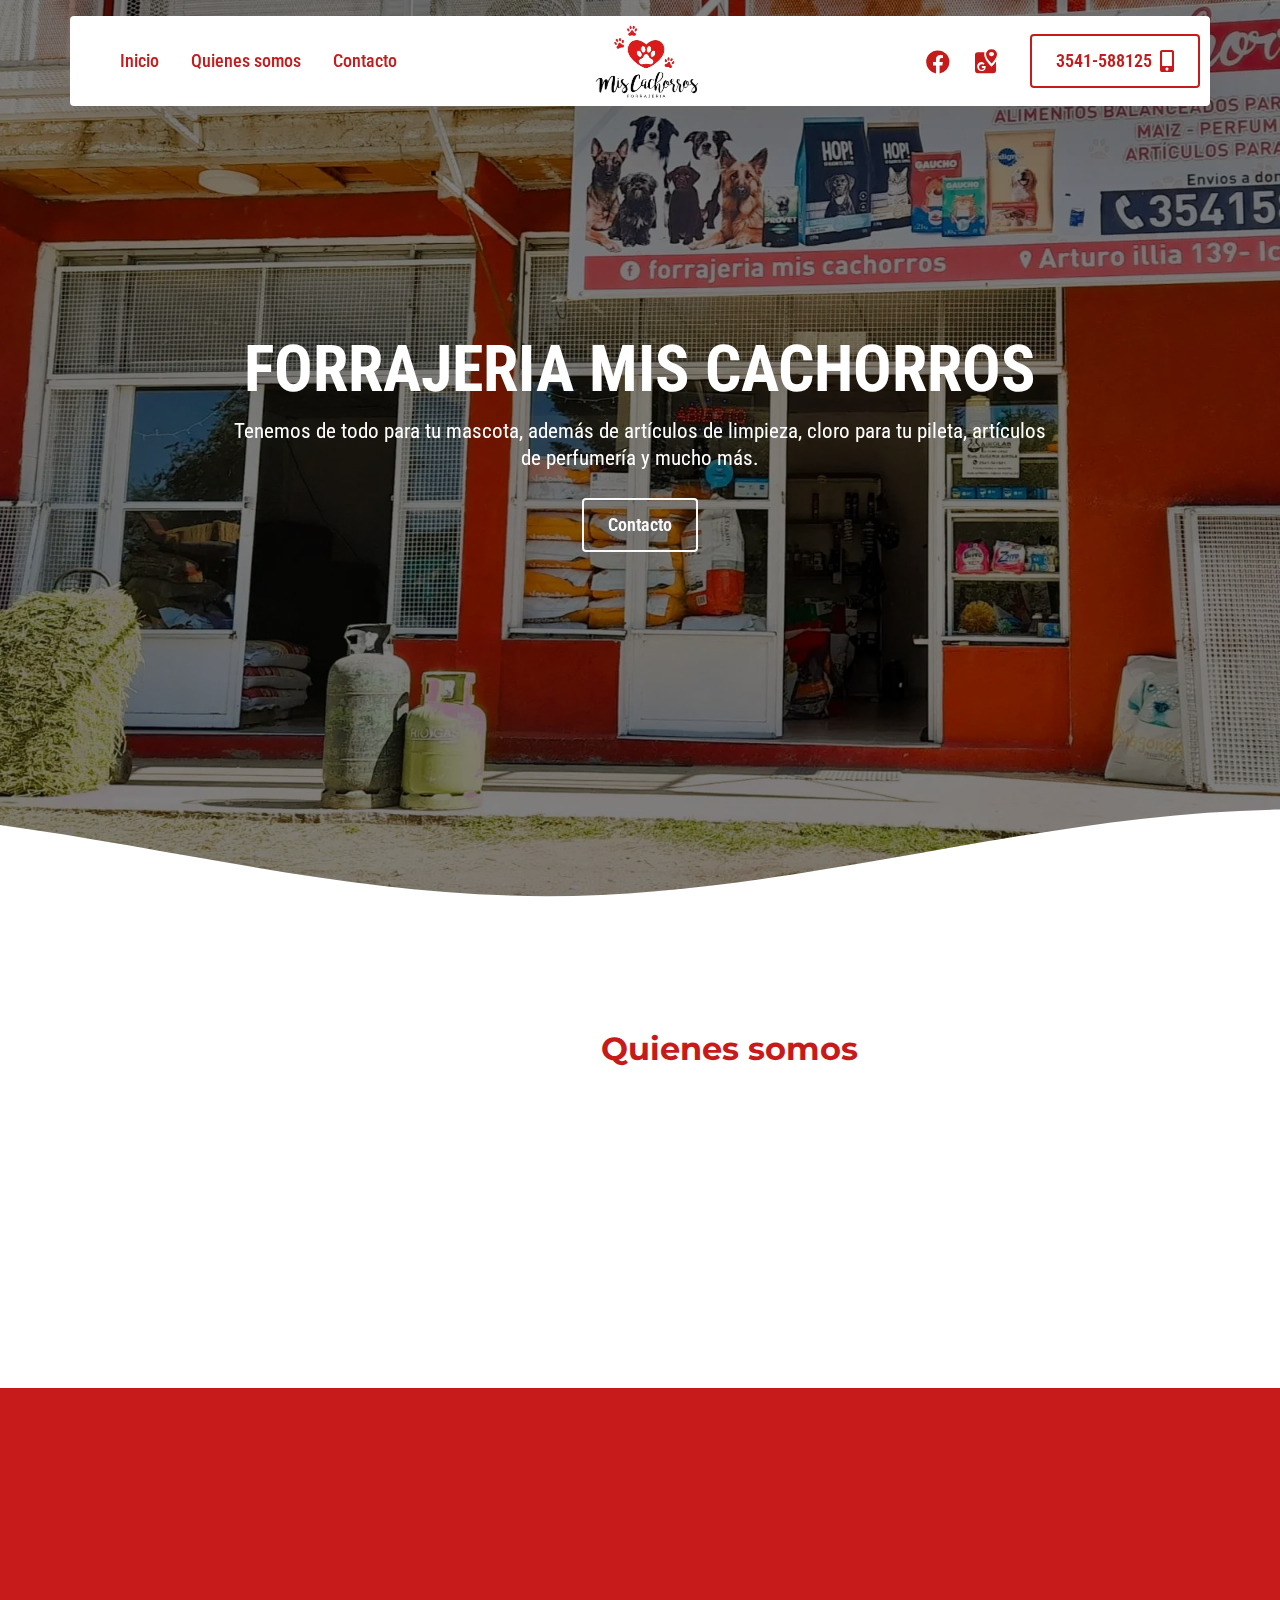
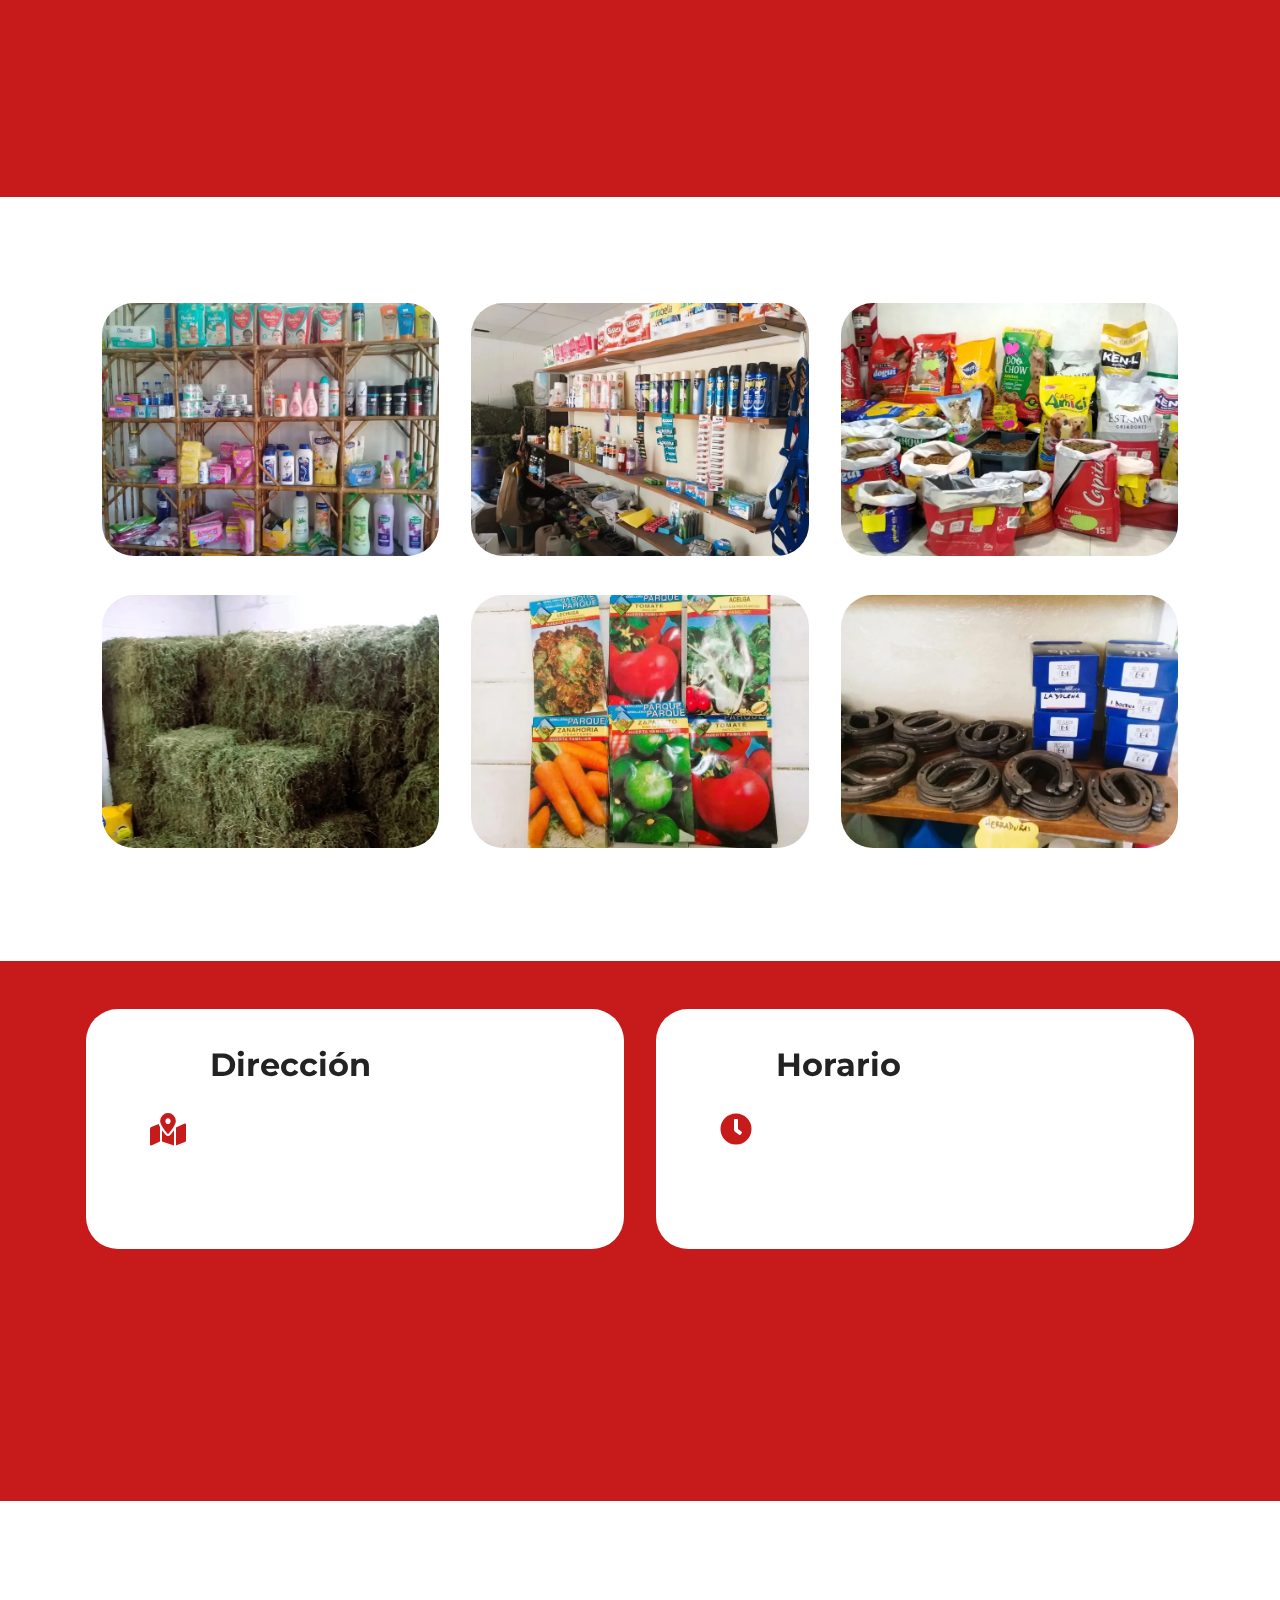
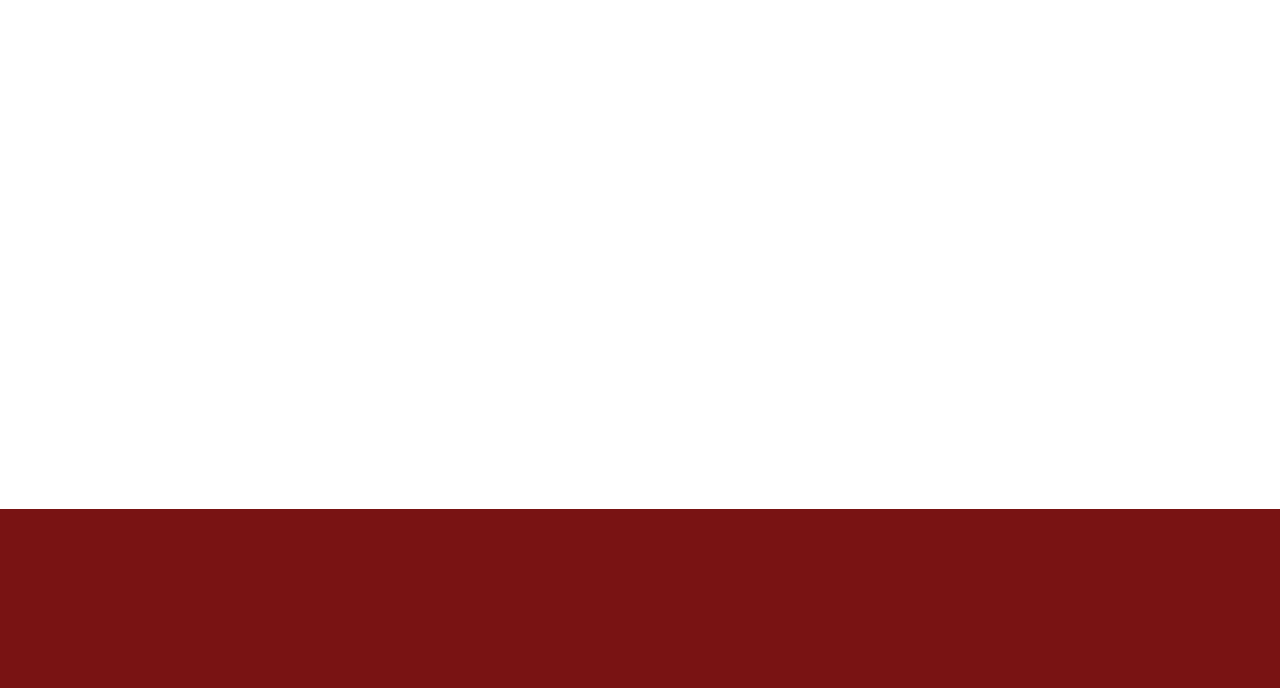
<file: index.html>
<!DOCTYPE html>
<html  >
<head>
  
  <meta charset="UTF-8">
  <meta http-equiv="X-UA-Compatible" content="IE=edge">
  
  <meta name="viewport" content="width=device-width, initial-scale=1, minimum-scale=1">
  <link rel="shortcut icon" href="assets/images/favicon.ico" type="image/x-icon">
  <meta name="description" content="Somos una forrajeria familiar con una trayectoria de más de 5 años en el negocio. Estamos comprometidos a ofrecer a nuestros clientes los mejores productos, al mejor precio.">
  
  
  <title>Forrajeria Mis Cachorros</title>
  <link rel="stylesheet" href="assets/font-awesome-brands/../css/fontawesome.min.css">
  <link rel="stylesheet" href="assets/font-awesome-brands/css/brands.min.css">
  <link rel="stylesheet" href="assets/font-awesome-solid/../css/fontawesome.min.css">
  <link rel="stylesheet" href="assets/font-awesome-solid/css/solid.min.css">
  <link rel="stylesheet" href="assets/web/assets/mobirise-icons2/mobirise2.css">
  <link rel="stylesheet" href="assets/web/assets/mobirise-icons/mobirise-icons.css">
  <link rel="stylesheet" href="assets/bootstrap/css/bootstrap.min.css">
  <link rel="stylesheet" href="assets/bootstrap/css/bootstrap-grid.min.css">
  <link rel="stylesheet" href="assets/bootstrap/css/bootstrap-reboot.min.css">
  <link rel="stylesheet" href="assets/parallax/jarallax.css">
  <link rel="stylesheet" href="assets/animatecss/animate.css">
  <link rel="stylesheet" href="assets/dropdown/css/style.css">
  <link rel="stylesheet" href="assets/socicon/css/styles.css">
  <link rel="stylesheet" href="assets/theme/css/style.css">
  <link rel="stylesheet" href="assets/gallery/style.css">
  <link rel="preload" href="https://fonts.googleapis.com/css?family=Roboto+Condensed:300,300i,400,400i,700,700i&display=swap" as="style" onload="this.onload=null;this.rel='stylesheet'">
  <noscript><link rel="stylesheet" href="https://fonts.googleapis.com/css?family=Roboto+Condensed:300,300i,400,400i,700,700i&display=swap"></noscript>
  <link rel="preload" href="https://fonts.googleapis.com/css?family=Montserrat:100,200,300,400,500,600,700,800,900,100i,200i,300i,400i,500i,600i,700i,800i,900i&display=swap" as="style" onload="this.onload=null;this.rel='stylesheet'">
  <noscript><link rel="stylesheet" href="https://fonts.googleapis.com/css?family=Montserrat:100,200,300,400,500,600,700,800,900,100i,200i,300i,400i,500i,600i,700i,800i,900i&display=swap"></noscript>
  <link rel="preload" as="style" href="assets/mobirise/css/mbr-additional.css"><link rel="stylesheet" href="assets/mobirise/css/mbr-additional.css" type="text/css">

  
  
  
</head>
<body>
  
  <section data-bs-version="5.1" class="menu menu4 cid-tQHjKOiLLe" once="menu" id="navegacion">
	

	<nav class="navbar navbar-dropdown navbar-fixed-top navbar-expand-lg">
		<div class="container">
			<div class="navbar-brand">
				<span class="navbar-logo">
					
						<img src="assets/images/logo-223x159.webp" alt="Forrajeria Mis Cachorros" style="height: 5rem;">
					
				</span>
				
			</div>
			<button class="navbar-toggler" type="button" data-toggle="collapse" data-bs-toggle="collapse" data-target="#navbarSupportedContent" data-bs-target="#navbarSupportedContent" aria-controls="navbarNavAltMarkup" aria-expanded="false" aria-label="Toggle navigation">
				<div class="hamburger">
					<span></span>
					<span></span>
					<span></span>
					<span></span>
				</div>
			</button>
			<div class="collapse navbar-collapse" id="navbarSupportedContent">
				<ul class="navbar-nav nav-dropdown" data-app-modern-menu="true"><li class="nav-item">
						<a class="nav-link link text-secondary text-primary display-4" href="index.html#top">Inicio</a>
					</li>
					<li class="nav-item">
						<a class="nav-link link show text-secondary text-primary display-4" href="index.html#quienes-somos" aria-expanded="false">Quienes somos</a>
					</li>
					<li class="nav-item">
						<a class="nav-link link text-secondary text-primary display-4" href="index.html#contacto">Contacto</a>
					</li></ul>
				<div class="icons-menu">
					<a class="iconfont-wrapper" href="https://www.facebook.com/forrajeriaichocruz" target="_blank">
						<span class="p-2 mbr-iconfont fab fa-facebook" style="color: rgb(199, 26, 26); fill: rgb(199, 26, 26);"></span>
					</a>
					<a class="iconfont-wrapper" href="https://www.google.com/maps/place/Forrajeria+Mis+Cachorros/@-31.4831725,-64.5617727,17z/data=!3m1!4b1!4m6!3m5!1s0x942d69669aec6f03:0x2db3b1ccc0da8efa!8m2!3d-31.4831771!4d-64.5591978!16s%2Fg%2F11h0t4nvxf?entry=ttu" target="_blank">
						<span class="p-2 mbr-iconfont socicon-googlemaps socicon" style="color: rgb(199, 26, 26); fill: rgb(199, 26, 26);"></span>
					</a>
					
					
				</div>
				<div class="navbar-buttons mbr-section-btn"><a class="btn btn-secondary-outline display-4" href="https://wa.me/5493541588125" target="_blank"><span class="fas fa-mobile-alt mbr-iconfont mbr-iconfont-btn"></span>3541-588125</a></div>
			</div>
		</div>
	</nav>
</section>

<section data-bs-version="5.1" class="header6 cid-tKGxOcEUWW mbr-fullscreen mbr-parallax-background" id="portada">

    

    
    <div class="mbr-overlay" style="opacity: 0.5; background-color: rgb(0, 0, 0);"></div>

    <div class="align-center container">
        <div class="row justify-content-center">
            <div class="col-12 col-lg-9">
                <h1 class="mbr-section-title mbr-fonts-style mbr-white mb-3 display-1"><strong>FORRAJERIA MIS CACHORROS</strong></h1>
                
                <p class="mbr-text mbr-white mbr-fonts-style display-7">Tenemos de todo para tu mascota, además de artículos de limpieza, cloro para tu pileta, artículos de perfumería y mucho más.<br></p>
                <div class="mbr-section-btn mt-3"><a class="btn btn-white-outline display-4" href="https://wa.me/5493541588125" target="_blank">Contacto</a></div>
            </div>
        </div>
    </div>
</section>

<section data-bs-version="5.1" class="mbr-section cid-tQHxZbt6jz" id="divisor">

    

    <div class="dentaura-container">
        <div class="dentaura-y-up">
            <div class="dentaura-cover">
                <svg xmlns="http://www.w3.org/2000/svg" xmlns:xlink="http://www.w3.org/1999/xlink" viewBox="0 24 150 28" preserveAspectRatio="none" shape-rendering="auto" class="dentaura-y-down">
                <defs>
                <path id="gentle-wave" d="M-160 44c30 0 58-18 88-18s 58 18 88 18 58-18 88-18 58 18 88 18 v44h-352z"></path>
                </defs>
                <g class="parallax">
					<use xlink:href="#gentle-wave" x="48" y="7" class="trans-wave"></use>
                </g>
                </svg>
            </div>
        </div>
    </div>
</section>

<section data-bs-version="5.1" class="features17 cid-tKGr72IDf1" id="quienes-somos">
    

    
    
    <div class="container">
        <div class="content-wrapper">
            <div class="row align-items-center">
                <div class="col-12 col-lg-5">
                    <div class="image-wrapper">
                        <img class="shake-vertical" src="assets/images/logo-removebg-preview-591x422.webp" alt="Forrajeria Mis Cachorros">
                    </div>
                </div>
                <div class="col-12 col-lg">
                    <div class="text-wrapper">
                        <h6 class="card-title mbr-fonts-style display-5">
                            <strong>Quienes somos</strong></h6>
                        <p class="mbr-text mbr-fonts-style mb-4 display-7">
                            <br>Somos una forrajeria familiar con una trayectoria de más de 5 años en el negocio. Estamos comprometidos a ofrecer a nuestros clientes los mejores productos, al mejor precio. <br>Nuestros negocio cuenta con la amable atención de su propietaria, y con una amplia variedad de productos.<br>Visítanos hoy mismo. Te esperamos.</p>
                        
                    </div>
                </div>
            </div>
        </div>
    </div>
</section>

<section data-bs-version="5.1" class="mbr-section content5 cid-tKGoYcOKjB" id="banner">

    

    

    <div class="container">
        <div class="media-container-row">
            <div class="title col-12 col-md-8">
                <h2 class="align-center mbr-bold mbr-white pb-3 mbr-fonts-style display-1">LOS ALIMENTOS PREFERIDOS DE TUS MASCOTAS ESTÁN AQUÍ</h2>
                
                
                <div class="mbr-section-btn align-center"><a class="btn btn-white-outline display-4" href="https://wa.me/5493541588125" target="_blank">Hacé tu pedido</a></div>
            </div>
        </div>
    </div>
</section>

<section data-bs-version="5.1" class="mbr-gallery mbr-slider-carousel cid-tKGpr4c2U3" id="galeria">

    

    <div class="container">
        <div><!-- Gallery --><div class="gallery-row"><div class="mbr-gallery-layout-default"><div class="row justify-content-center m-0"><div class="row-first row justify-content-center m-0 col-md-10 p-0 col-lg-4"><div class="mbr-gallery-item false p-3" data-video-url="false"><div href="#lb-galeria" data-slide-to="0" data-bs-slide-to="0" data-toggle="modal" data-bs-toggle="modal"><img src="assets/images/01.-perfumeria-1440x1080-800x600.webp" alt="Forrajería Mis Cachorros" title=""><span class="icon-focus"></span></div></div><div class="mbr-gallery-item false p-3" data-video-url="false"><div href="#lb-galeria" data-slide-to="1" data-bs-slide-to="1" data-toggle="modal" data-bs-toggle="modal"><img src="assets/images/alfa-1-2000x1500-800x600.webp" alt="Forrajería Mis Cachorros" title=""><span class="icon-focus"></span></div></div></div><div class="row-second row justify-content-center m-0 col-md-10 p-0 col-lg-4"><div class="mbr-gallery-item false p-3" data-video-url="false"><div href="#lb-galeria" data-slide-to="2" data-bs-slide-to="2" data-toggle="modal" data-bs-toggle="modal"><img src="assets/images/limpieza-1-1656x1242-800x600.webp" alt="Forrajería Mis Cachorros" title=""><span class="icon-focus"></span></div></div><div class="mbr-gallery-item false p-3" data-video-url="false"><div href="#lb-galeria" data-slide-to="3" data-bs-slide-to="3" data-toggle="modal" data-bs-toggle="modal"><img src="assets/images/semillas-720x540-720x540.webp" alt="Forrajería Mis Cachorros" title=""><span class="icon-focus"></span></div></div></div><div class="row-third row justify-content-center m-0 col-md-10 p-0 col-lg-4"><div class="mbr-gallery-item false p-3" data-video-url="false"><div href="#lb-galeria" data-slide-to="4" data-bs-slide-to="4" data-toggle="modal" data-bs-toggle="modal"><img src="assets/images/purina-2-1-2000x1500-800x600.webp" alt="Forrajería Mis Cachorros" title=""><span class="icon-focus"></span></div></div><div class="mbr-gallery-item false p-3" data-video-url="false"><div href="#lb-galeria" data-slide-to="5" data-bs-slide-to="5" data-toggle="modal" data-bs-toggle="modal"><img src="assets/images/herraduras-2000x1500-800x600.webp" alt="Forrajería Mis Cachorros" title=""><span class="icon-focus"></span></div></div></div></div><div class="clearfix"></div></div></div><!-- Lightbox --><div data-app-prevent-settings="" class="mbr-slider modal fade carousel slide" tabindex="-1" data-keyboard="true" data-bs-keyboard="true" data-interval="false" data-bs-interval="false" id="lb-galeria"><div class="modal-dialog"><div class="modal-content"><div class="modal-body"><div class="carousel-inner"><div class="carousel-item active"><img src="assets/images/01.-perfumeria-1440x1080.webp" alt="Forrajería Mis Cachorros" title=""></div><div class="carousel-item"><img src="assets/images/alfa-1-2000x1500.webp" alt="Forrajería Mis Cachorros" title=""></div><div class="carousel-item"><img src="assets/images/limpieza-1-1656x1242.webp" alt="Forrajería Mis Cachorros" title=""></div><div class="carousel-item"><img src="assets/images/semillas-720x540.webp" alt="Forrajería Mis Cachorros" title=""></div><div class="carousel-item"><img src="assets/images/purina-2-1-2000x1500.webp" alt="Forrajería Mis Cachorros" title=""></div><div class="carousel-item"><img src="assets/images/herraduras-2000x1500.webp" alt="Forrajería Mis Cachorros" title=""></div></div><a class="carousel-control carousel-control-prev" role="button" data-slide="prev" data-bs-slide="prev" href="#lb-galeria"><span class="mbri-left mbr-iconfont" aria-hidden="true"></span><span class="sr-only visually-hidden">Previous</span></a><a class="carousel-control carousel-control-next" role="button" data-slide="next" data-bs-slide="next" href="#lb-galeria"><span class="mbri-right mbr-iconfont" aria-hidden="true"></span><span class="sr-only visually-hidden">Next</span></a><a class="close" href="#" role="button" data-dismiss="modal" data-bs-dismiss="modal"><span class="sr-only visually-hidden">Close</span></a></div></div></div></div></div>
    </div>

</section>

<section data-bs-version="5.1" class="contacts2 cid-tQHzvjx6BT" id="contacto">
    <!---->
    

    
    
    <div class="container">
        
        <div class="row justify-content-center mt-4">
            <div class="card col-12 col-md-6">
                <div class="card-wrapper">
                    <div class="image-wrapper">
                        <span class="mbr-iconfont fas fa-map-marked-alt" style="color: rgb(199, 26, 26); fill: rgb(199, 26, 26);"></span>
                    </div>
                    <div class="text-wrapper">
                        <h6 class="card-title mbr-fonts-style mb-1 display-5"><strong>
                            Dirección</strong></h6>
                        <p class="mbr-text mbr-fonts-style display-7">Av. Arturo Illia 114
<br>Villa Icho Cruz - Córdoba.</p>
                    </div>
                </div>
            </div>
            <div class="card col-12 col-md-6">
                <div class="card-wrapper">
                    <div class="image-wrapper">
                        <span class="mbr-iconfont fas fa-clock" style="color: rgb(199, 26, 26); fill: rgb(199, 26, 26);"></span>
                    </div>
                    <div class="text-wrapper">
                        <h6 class="card-title mbr-fonts-style mb-1 display-5"><strong>
                            Horario
                        </strong></h6>
                        <p class="mbr-text mbr-fonts-style display-7"><strong>Lunes a Viernes
</strong><br>08:30 a 13:30 Hrs. / 17:30 a 20:30 Hrs.
<br><strong>Sábados
</strong><br>09:00 a 13:00 Hrs. / 17:30 a 20:00 Hrs.</p>
                    </div>
                </div>
            </div>
            
            
        </div>
    </div>
</section>

<section data-bs-version="5.1" class="share3 cid-tQHzmXNkdz" id="seguinos">
    
     
    
    
    

    <div class="container">
        <div class="media-container-row">
            <div class="col-12">
                <h3 class="mbr-section-title align-center mb-3 mbr-fonts-style display-2">
                    <strong>Seguinos!</strong>
                </h3>
                <div class="social-list align-center">
                   
                    <a class="iconfont-wrapper bg-facebook m-2 " target="_blank" href="https://www.facebook.com/forrajeriaichocruz">
                            <span class="socicon-facebook socicon"></span>
                        </a>
                        
                        
                        
                        
                        
                        
                        
                        
                        
                        
                </div>
            </div>
        </div>
    </div>
</section>

<section data-bs-version="5.1" class="map2 cid-tQHzsXiCnX" id="mapa">
    

    
    
    <div class="container">
        
        <div class="google-map"><iframe frameborder="0" style="border:0" src="https://www.google.com/maps/embed?pb=!1m18!1m12!1m3!1d4046.2701231714345!2d-64.5616734664872!3d-31.483101528045687!2m3!1f0!2f0!3f0!3m2!1i1024!2i768!4f13.1!3m3!1m2!1s0x942d69669aec6f03%3A0x2db3b1ccc0da8efa!2sForrajeria%20Mis%20Cachorros!5e0!3m2!1ses-419!2sjp!4v1695489988107!5m2!1ses-419!2sjp" allowfullscreen=""></iframe></div>
    </div>
</section>

<section data-bs-version="5.1" class="footer3 cid-tKGoSp13X2" once="footers" id="footer">

    

    

    <div class="container">
        <div class="media-container-row align-center mbr-white">
            
            <div class="row social-row">
                <div class="social-list align-right pb-2">
                    
                    
                    
                    
                    
                    
                <div class="soc-item">
                        <a href="https://www.facebook.com/forrajeriaichocruz" target="_blank">
                            <span class="mbr-iconfont mbr-iconfont-social fab fa-facebook"></span>
                        </a>
                    </div></div>
            </div>
            <div class="row row-copirayt">
                <p class="mbr-text mb-0 mbr-fonts-style mbr-white align-center display-4">
                    © 2023 - Forrajeria Mis Cachorros<br>Villa Icho Cruz, Córdoba<br><span class="small"> <span class="letrachica"> <a href="#" class="text-danger" target="_blank"></a></span></span><a href="#" target="_blank"><br></a></p><a href="#" target="_blank">
            </a></div><a href="#" target="_blank">
        </a></div><a href="#" target="_blank">
    </a></div><a href="#" target="_blank">
</a></section><section><a href="#"></a><a href="#"></a></section><script src="assets/bootstrap/js/bootstrap.bundle.min.js"></script>  <script src="assets/parallax/jarallax.js"></script>  <script src="assets/smoothscroll/smooth-scroll.js"></script>  <script src="assets/ytplayer/index.js"></script>  <script src="assets/dropdown/js/navbar-dropdown.js"></script>  <script src="assets/masonry/masonry.pkgd.min.js"></script>  <script src="assets/imagesloaded/imagesloaded.pkgd.min.js"></script>  <script src="assets/vimeoplayer/player.js"></script>  <script src="assets/theme/js/script.js"></script>  <script src="assets/gallery/player.min.js"></script>  <script src="assets/gallery/script.js"></script>  <script src="assets/slidervideo/script.js"></script>  
  
  
  <input name="animation" type="hidden">
  </body>
</html>
</file>
<file: assets/web/assets/mobirise-icons2/mobirise2.css>
@font-face {
  font-family: 'Moririse2';
  font-display: swap;
  src:  url('mobirise2.eot?f2bix4');
  src:  url('mobirise2.eot?f2bix4#iefix') format('embedded-opentype'),
    url('mobirise2.ttf?f2bix4') format('truetype'),
    url('mobirise2.woff?f2bix4') format('woff'),
    url('mobirise2.svg?f2bix4#mobirise2') format('svg');
  font-weight: normal;
  font-style: normal;
}

[class^="mobi-"], [class*=" mobi-"] {
  /* use !important to prevent issues with browser extensions that change fonts */
  font-family: 'Moririse2' !important;
  speak: none;
  font-style: normal;
  font-weight: normal;
  font-variant: normal;
  text-transform: none;
  line-height: 1;

  /* Better Font Rendering =========== */
  -webkit-font-smoothing: antialiased;
  -moz-osx-font-smoothing: grayscale;
}

.mobi-mbri-add-submenu:before {
  content: "\e900";
}
.mobi-mbri-alert:before {
  content: "\e901";
}
.mobi-mbri-align-center:before {
  content: "\e902";
}
.mobi-mbri-align-justify:before {
  content: "\e903";
}
.mobi-mbri-align-left:before {
  content: "\e904";
}
.mobi-mbri-align-right:before {
  content: "\e905";
}
.mobi-mbri-android:before {
  content: "\e906";
}
.mobi-mbri-apple:before {
  content: "\e907";
}
.mobi-mbri-arrow-down:before {
  content: "\e908";
}
.mobi-mbri-arrow-next:before {
  content: "\e909";
}
.mobi-mbri-arrow-prev:before {
  content: "\e90a";
}
.mobi-mbri-arrow-up:before {
  content: "\e90b";
}
.mobi-mbri-bold:before {
  content: "\e90c";
}
.mobi-mbri-bookmark:before {
  content: "\e90d";
}
.mobi-mbri-bootstrap:before {
  content: "\e90e";
}
.mobi-mbri-briefcase:before {
  content: "\e90f";
}
.mobi-mbri-browse:before {
  content: "\e910";
}
.mobi-mbri-bulleted-list:before {
  content: "\e911";
}
.mobi-mbri-calendar:before {
  content: "\e912";
}
.mobi-mbri-camera:before {
  content: "\e913";
}
.mobi-mbri-cart-add:before {
  content: "\e914";
}
.mobi-mbri-cart-full:before {
  content: "\e915";
}
.mobi-mbri-cash:before {
  content: "\e916";
}
.mobi-mbri-change-style:before {
  content: "\e917";
}
.mobi-mbri-chat:before {
  content: "\e918";
}
.mobi-mbri-clock:before {
  content: "\e919";
}
.mobi-mbri-close:before {
  content: "\e91a";
}
.mobi-mbri-cloud:before {
  content: "\e91b";
}
.mobi-mbri-code:before {
  content: "\e91c";
}
.mobi-mbri-contact-form:before {
  content: "\e91d";
}
.mobi-mbri-credit-card:before {
  content: "\e91e";
}
.mobi-mbri-cursor-click:before {
  content: "\e91f";
}
.mobi-mbri-cust-feedback:before {
  content: "\e920";
}
.mobi-mbri-database:before {
  content: "\e921";
}
.mobi-mbri-delivery:before {
  content: "\e922";
}
.mobi-mbri-desktop:before {
  content: "\e923";
}
.mobi-mbri-devices:before {
  content: "\e924";
}
.mobi-mbri-down:before {
  content: "\e925";
}
.mobi-mbri-download-2:before {
  content: "\e926";
}
.mobi-mbri-download:before {
  content: "\e927";
}
.mobi-mbri-drag-n-drop-2:before {
  content: "\e928";
}
.mobi-mbri-drag-n-drop:before {
  content: "\e929";
}
.mobi-mbri-edit-2:before {
  content: "\e92a";
}
.mobi-mbri-edit:before {
  content: "\e92b";
}
.mobi-mbri-error:before {
  content: "\e92c";
}
.mobi-mbri-extension:before {
  content: "\e92d";
}
.mobi-mbri-features:before {
  content: "\e92e";
}
.mobi-mbri-file:before {
  content: "\e92f";
}
.mobi-mbri-flag:before {
  content: "\e930";
}
.mobi-mbri-folder:before {
  content: "\e931";
}
.mobi-mbri-gift:before {
  content: "\e932";
}
.mobi-mbri-github:before {
  content: "\e933";
}
.mobi-mbri-globe-2:before {
  content: "\e934";
}
.mobi-mbri-globe:before {
  content: "\e935";
}
.mobi-mbri-growing-chart:before {
  content: "\e936";
}
.mobi-mbri-hearth:before {
  content: "\e937";
}
.mobi-mbri-help:before {
  content: "\e938";
}
.mobi-mbri-home:before {
  content: "\e939";
}
.mobi-mbri-hot-cup:before {
  content: "\e93a";
}
.mobi-mbri-idea:before {
  content: "\e93b";
}
.mobi-mbri-image-gallery:before {
  content: "\e93c";
}
.mobi-mbri-image-slider:before {
  content: "\e93d";
}
.mobi-mbri-info:before {
  content: "\e93e";
}
.mobi-mbri-italic:before {
  content: "\e93f";
}
.mobi-mbri-key:before {
  content: "\e940";
}
.mobi-mbri-laptop:before {
  content: "\e941";
}
.mobi-mbri-layers:before {
  content: "\e942";
}
.mobi-mbri-left-right:before {
  content: "\e943";
}
.mobi-mbri-left:before {
  content: "\e944";
}
.mobi-mbri-letter:before {
  content: "\e945";
}
.mobi-mbri-like:before {
  content: "\e946";
}
.mobi-mbri-link:before {
  content: "\e947";
}
.mobi-mbri-lock:before {
  content: "\e948";
}
.mobi-mbri-login:before {
  content: "\e949";
}
.mobi-mbri-logout:before {
  content: "\e94a";
}
.mobi-mbri-magic-stick:before {
  content: "\e94b";
}
.mobi-mbri-map-pin:before {
  content: "\e94c";
}
.mobi-mbri-menu:before {
  content: "\e94d";
}
.mobi-mbri-mobile-2:before {
  content: "\e94e";
}
.mobi-mbri-mobile-horizontal:before {
  content: "\e94f";
}
.mobi-mbri-mobile:before {
  content: "\e950";
}
.mobi-mbri-mobirise:before {
  content: "\e951";
}
.mobi-mbri-more-horizontal:before {
  content: "\e952";
}
.mobi-mbri-more-vertical:before {
  content: "\e953";
}
.mobi-mbri-music:before {
  content: "\e954";
}
.mobi-mbri-new-file:before {
  content: "\e955";
}
.mobi-mbri-numbered-list:before {
  content: "\e956";
}
.mobi-mbri-opened-folder:before {
  content: "\e957";
}
.mobi-mbri-pages:before {
  content: "\e958";
}
.mobi-mbri-paper-plane:before {
  content: "\e959";
}
.mobi-mbri-paperclip:before {
  content: "\e95a";
}
.mobi-mbri-phone:before {
  content: "\e95b";
}
.mobi-mbri-photo:before {
  content: "\e95c";
}
.mobi-mbri-photos:before {
  content: "\e95d";
}
.mobi-mbri-pin:before {
  content: "\e95e";
}
.mobi-mbri-play:before {
  content: "\e95f";
}
.mobi-mbri-plus:before {
  content: "\e960";
}
.mobi-mbri-preview:before {
  content: "\e961";
}
.mobi-mbri-print:before {
  content: "\e962";
}
.mobi-mbri-protect:before {
  content: "\e963";
}
.mobi-mbri-question:before {
  content: "\e964";
}
.mobi-mbri-quote-left:before {
  content: "\e965";
}
.mobi-mbri-quote-right:before {
  content: "\e966";
}
.mobi-mbri-redo:before {
  content: "\e967";
}
.mobi-mbri-refresh:before {
  content: "\e968";
}
.mobi-mbri-responsive-2:before {
  content: "\e969";
}
.mobi-mbri-responsive:before {
  content: "\e96a";
}
.mobi-mbri-right:before {
  content: "\e96b";
}
.mobi-mbri-rocket:before {
  content: "\e96c";
}
.mobi-mbri-sad-face:before {
  content: "\e96d";
}
.mobi-mbri-sale:before {
  content: "\e96e";
}
.mobi-mbri-save:before {
  content: "\e96f";
}
.mobi-mbri-search:before {
  content: "\e970";
}
.mobi-mbri-setting-2:before {
  content: "\e971";
}
.mobi-mbri-setting-3:before {
  content: "\e972";
}
.mobi-mbri-setting:before {
  content: "\e973";
}
.mobi-mbri-share:before {
  content: "\e974";
}
.mobi-mbri-shopping-bag:before {
  content: "\e975";
}
.mobi-mbri-shopping-basket:before {
  content: "\e976";
}
.mobi-mbri-shopping-cart:before {
  content: "\e977";
}
.mobi-mbri-sites:before {
  content: "\e978";
}
.mobi-mbri-smile-face:before {
  content: "\e979";
}
.mobi-mbri-speed:before {
  content: "\e97a";
}
.mobi-mbri-star:before {
  content: "\e97b";
}
.mobi-mbri-success:before {
  content: "\e97c";
}
.mobi-mbri-sun:before {
  content: "\e97d";
}
.mobi-mbri-sun2:before {
  content: "\e97e";
}
.mobi-mbri-tablet-vertical:before {
  content: "\e97f";
}
.mobi-mbri-tablet:before {
  content: "\e980";
}
.mobi-mbri-target:before {
  content: "\e981";
}
.mobi-mbri-timer:before {
  content: "\e982";
}
.mobi-mbri-to-ftp:before {
  content: "\e983";
}
.mobi-mbri-to-local-drive:before {
  content: "\e984";
}
.mobi-mbri-touch-swipe:before {
  content: "\e985";
}
.mobi-mbri-touch:before {
  content: "\e986";
}
.mobi-mbri-trash:before {
  content: "\e987";
}
.mobi-mbri-underline:before {
  content: "\e988";
}
.mobi-mbri-undo:before {
  content: "\e989";
}
.mobi-mbri-unlink:before {
  content: "\e98a";
}
.mobi-mbri-unlock:before {
  content: "\e98b";
}
.mobi-mbri-up-down:before {
  content: "\e98c";
}
.mobi-mbri-up:before {
  content: "\e98d";
}
.mobi-mbri-update:before {
  content: "\e98e";
}
.mobi-mbri-upload-2:before {
  content: "\e98f";
}
.mobi-mbri-upload:before {
  content: "\e990";
}
.mobi-mbri-user-2:before {
  content: "\e991";
}
.mobi-mbri-user:before {
  content: "\e992";
}
.mobi-mbri-users:before {
  content: "\e993";
}
.mobi-mbri-video-play:before {
  content: "\e994";
}
.mobi-mbri-video:before {
  content: "\e995";
}
.mobi-mbri-watch:before {
  content: "\e996";
}
.mobi-mbri-website-theme-2:before {
  content: "\e997";
}
.mobi-mbri-website-theme:before {
  content: "\e998";
}
.mobi-mbri-wifi:before {
  content: "\e999";
}
.mobi-mbri-windows:before {
  content: "\e99a";
}
.mobi-mbri-zoom-in:before {
  content: "\e99b";
}
.mobi-mbri-zoom-out:before {
  content: "\e99c";
}
</file>
<file: assets/web/assets/mobirise-icons/mobirise-icons.css>
@font-face {
  font-family: 'MobiriseIcons';
  src:  url('mobirise-icons.eot?spat4u');
  src:  url('mobirise-icons.eot?spat4u#iefix') format('embedded-opentype'),
    url('mobirise-icons.ttf?spat4u') format('truetype'),
    url('mobirise-icons.woff?spat4u') format('woff'),
    url('mobirise-icons.svg?spat4u#MobiriseIcons') format('svg');
  font-weight: normal;
  font-style: normal;
  font-display: swap;
}

[class^="mbri-"], [class*=" mbri-"] {
  /* use !important to prevent issues with browser extensions that change fonts */
  font-family: MobiriseIcons !important;
  speak: none;
  font-style: normal;
  font-weight: normal;
  font-variant: normal;
  text-transform: none;
  line-height: 1;

  /* Better Font Rendering =========== */
  -webkit-font-smoothing: antialiased;
  -moz-osx-font-smoothing: grayscale;
}

.mbri-add-submenu:before {
  content: "\e900";
}
.mbri-alert:before {
  content: "\e901";
}
.mbri-align-center:before {
  content: "\e902";
}
.mbri-align-justify:before {
  content: "\e903";
}
.mbri-align-left:before {
  content: "\e904";
}
.mbri-align-right:before {
  content: "\e905";
}
.mbri-android:before {
  content: "\e906";
}
.mbri-apple:before {
  content: "\e907";
}
.mbri-arrow-down:before {
  content: "\e908";
}
.mbri-arrow-next:before {
  content: "\e909";
}
.mbri-arrow-prev:before {
  content: "\e90a";
}
.mbri-arrow-up:before {
  content: "\e90b";
}
.mbri-bold:before {
  content: "\e90c";
}
.mbri-bookmark:before {
  content: "\e90d";
}
.mbri-bootstrap:before {
  content: "\e90e";
}
.mbri-briefcase:before {
  content: "\e90f";
}
.mbri-browse:before {
  content: "\e910";
}
.mbri-bulleted-list:before {
  content: "\e911";
}
.mbri-calendar:before {
  content: "\e912";
}
.mbri-camera:before {
  content: "\e913";
}
.mbri-cart-add:before {
  content: "\e914";
}
.mbri-cart-full:before {
  content: "\e915";
}
.mbri-cash:before {
  content: "\e916";
}
.mbri-change-style:before {
  content: "\e917";
}
.mbri-chat:before {
  content: "\e918";
}
.mbri-clock:before {
  content: "\e919";
}
.mbri-close:before {
  content: "\e91a";
}
.mbri-cloud:before {
  content: "\e91b";
}
.mbri-code:before {
  content: "\e91c";
}
.mbri-contact-form:before {
  content: "\e91d";
}
.mbri-credit-card:before {
  content: "\e91e";
}
.mbri-cursor-click:before {
  content: "\e91f";
}
.mbri-cust-feedback:before {
  content: "\e920";
}
.mbri-database:before {
  content: "\e921";
}
.mbri-delivery:before {
  content: "\e922";
}
.mbri-desktop:before {
  content: "\e923";
}
.mbri-devices:before {
  content: "\e924";
}
.mbri-down:before {
  content: "\e925";
}
.mbri-download:before {
  content: "\e989";
}
.mbri-drag-n-drop:before {
  content: "\e927";
}
.mbri-drag-n-drop2:before {
  content: "\e928";
}
.mbri-edit:before {
  content: "\e929";
}
.mbri-edit2:before {
  content: "\e92a";
}
.mbri-error:before {
  content: "\e92b";
}
.mbri-extension:before {
  content: "\e92c";
}
.mbri-features:before {
  content: "\e92d";
}
.mbri-file:before {
  content: "\e92e";
}
.mbri-flag:before {
  content: "\e92f";
}
.mbri-folder:before {
  content: "\e930";
}
.mbri-gift:before {
  content: "\e931";
}
.mbri-github:before {
  content: "\e932";
}
.mbri-globe:before {
  content: "\e933";
}
.mbri-globe-2:before {
  content: "\e934";
}
.mbri-growing-chart:before {
  content: "\e935";
}
.mbri-hearth:before {
  content: "\e936";
}
.mbri-help:before {
  content: "\e937";
}
.mbri-home:before {
  content: "\e938";
}
.mbri-hot-cup:before {
  content: "\e939";
}
.mbri-idea:before {
  content: "\e93a";
}
.mbri-image-gallery:before {
  content: "\e93b";
}
.mbri-image-slider:before {
  content: "\e93c";
}
.mbri-info:before {
  content: "\e93d";
}
.mbri-italic:before {
  content: "\e93e";
}
.mbri-key:before {
  content: "\e93f";
}
.mbri-laptop:before {
  content: "\e940";
}
.mbri-layers:before {
  content: "\e941";
}
.mbri-left-right:before {
  content: "\e942";
}
.mbri-left:before {
  content: "\e943";
}
.mbri-letter:before {
  content: "\e944";
}
.mbri-like:before {
  content: "\e945";
}
.mbri-link:before {
  content: "\e946";
}
.mbri-lock:before {
  content: "\e947";
}
.mbri-login:before {
  content: "\e948";
}
.mbri-logout:before {
  content: "\e949";
}
.mbri-magic-stick:before {
  content: "\e94a";
}
.mbri-map-pin:before {
  content: "\e94b";
}
.mbri-menu:before {
  content: "\e94c";
}
.mbri-mobile:before {
  content: "\e94d";
}
.mbri-mobile2:before {
  content: "\e94e";
}
.mbri-mobirise:before {
  content: "\e94f";
}
.mbri-more-horizontal:before {
  content: "\e950";
}
.mbri-more-vertical:before {
  content: "\e951";
}
.mbri-music:before {
  content: "\e952";
}
.mbri-new-file:before {
  content: "\e953";
}
.mbri-numbered-list:before {
  content: "\e954";
}
.mbri-opened-folder:before {
  content: "\e955";
}
.mbri-pages:before {
  content: "\e956";
}
.mbri-paper-plane:before {
  content: "\e957";
}
.mbri-paperclip:before {
  content: "\e958";
}
.mbri-photo:before {
  content: "\e959";
}
.mbri-photos:before {
  content: "\e95a";
}
.mbri-pin:before {
  content: "\e95b";
}
.mbri-play:before {
  content: "\e95c";
}
.mbri-plus:before {
  content: "\e95d";
}
.mbri-preview:before {
  content: "\e95e";
}
.mbri-print:before {
  content: "\e95f";
}
.mbri-protect:before {
  content: "\e960";
}
.mbri-question:before {
  content: "\e961";
}
.mbri-quote-left:before {
  content: "\e962";
}
.mbri-quote-right:before {
  content: "\e963";
}
.mbri-refresh:before {
  content: "\e964";
}
.mbri-responsive:before {
  content: "\e965";
}
.mbri-right:before {
  content: "\e966";
}
.mbri-rocket:before {
  content: "\e967";
}
.mbri-sad-face:before {
  content: "\e968";
}
.mbri-sale:before {
  content: "\e969";
}
.mbri-save:before {
  content: "\e96a";
}
.mbri-search:before {
  content: "\e96b";
}
.mbri-setting:before {
  content: "\e96c";
}
.mbri-setting2:before {
  content: "\e96d";
}
.mbri-setting3:before {
  content: "\e96e";
}
.mbri-share:before {
  content: "\e96f";
}
.mbri-shopping-bag:before {
  content: "\e970";
}
.mbri-shopping-basket:before {
  content: "\e971";
}
.mbri-shopping-cart:before {
  content: "\e972";
}
.mbri-sites:before {
  content: "\e973";
}
.mbri-smile-face:before {
  content: "\e974";
}
.mbri-speed:before {
  content: "\e975";
}
.mbri-star:before {
  content: "\e976";
}
.mbri-success:before {
  content: "\e977";
}
.mbri-sun:before {
  content: "\e978";
}
.mbri-sun2:before {
  content: "\e979";
}
.mbri-tablet:before {
  content: "\e97a";
}
.mbri-tablet-vertical:before {
  content: "\e97b";
}
.mbri-target:before {
  content: "\e97c";
}
.mbri-timer:before {
  content: "\e97d";
}
.mbri-to-ftp:before {
  content: "\e97e";
}
.mbri-to-local-drive:before {
  content: "\e97f";
}
.mbri-touch-swipe:before {
  content: "\e980";
}
.mbri-touch:before {
  content: "\e981";
}
.mbri-trash:before {
  content: "\e982";
}
.mbri-underline:before {
  content: "\e983";
}
.mbri-unlink:before {
  content: "\e984";
}
.mbri-unlock:before {
  content: "\e985";
}
.mbri-up-down:before {
  content: "\e986";
}
.mbri-up:before {
  content: "\e987";
}
.mbri-update:before {
  content: "\e988";
}
.mbri-upload:before {
 content: "\e926"; 
}
.mbri-user:before {
  content: "\e98a";
}
.mbri-user2:before {
  content: "\e98b";
}
.mbri-users:before {
  content: "\e98c";
}
.mbri-video:before {
  content: "\e98d";
}
.mbri-video-play:before {
  content: "\e98e";
}
.mbri-watch:before {
  content: "\e98f";
}
.mbri-website-theme:before {
  content: "\e990";
}
.mbri-wifi:before {
  content: "\e991";
}
.mbri-windows:before {
  content: "\e992";
}
.mbri-zoom-out:before {
  content: "\e993";
}
.mbri-redo:before {
  content: "\e994";
}
.mbri-undo:before {
  content: "\e995";
}
</file>
<file: assets/parallax/jarallax.css>
.jarallax {
    position: relative;
    z-index: 0;
}
.jarallax > .jarallax-img {
    position: absolute;
    object-fit: cover;
    /* support for plugin https://github.com/bfred-it/object-fit-images */
    font-family: 'object-fit: cover;';
    top: 0;
    left: 0;
    width: 100%;
    height: 100%;
    z-index: -1;
}
</file>
<file: assets/dropdown/css/style.css>
.navbar-dropdown {
  left: 0;
  padding: 0;
  position: absolute;
  right: 0;
  top: 0;
  transition: all 0.45s ease;
  z-index: 1030;
  background: #282828; }
  .navbar-dropdown .navbar-logo {
    margin-right: 0.8rem;
    transition: margin 0.3s ease-in-out;
    vertical-align: middle; }
    .navbar-dropdown .navbar-logo img {
      height: 3.125rem;
      transition: all 0.3s ease-in-out; }
    .navbar-dropdown .navbar-logo.mbr-iconfont {
      font-size: 3.125rem;
      line-height: 3.125rem; }
  .navbar-dropdown .navbar-caption {
    font-weight: 700;
    white-space: normal;
    vertical-align: -4px;
    line-height: 3.125rem !important; }
    .navbar-dropdown .navbar-caption, .navbar-dropdown .navbar-caption:hover {
      color: inherit;
      text-decoration: none; }
  .navbar-dropdown .mbr-iconfont + .navbar-caption {
    vertical-align: -1px; }
  .navbar-dropdown.navbar-fixed-top {
    position: fixed; }
  .navbar-dropdown .navbar-brand span {
    vertical-align: -4px; }
  .navbar-dropdown.bg-color.transparent {
    background: none; }
  .navbar-dropdown.navbar-short .navbar-brand {
    padding: 0.625rem 0; }
    .navbar-dropdown.navbar-short .navbar-brand span {
      vertical-align: -1px; }
  .navbar-dropdown.navbar-short .navbar-caption {
    line-height: 2.375rem !important;
    vertical-align: -2px; }
  .navbar-dropdown.navbar-short .navbar-logo {
    margin-right: 0.5rem; }
    .navbar-dropdown.navbar-short .navbar-logo img {
      height: 2.375rem; }
    .navbar-dropdown.navbar-short .navbar-logo.mbr-iconfont {
      font-size: 2.375rem;
      line-height: 2.375rem; }
  .navbar-dropdown.navbar-short .mbr-table-cell {
    height: 3.625rem; }
  .navbar-dropdown .navbar-close {
    left: 0.6875rem;
    position: fixed;
    top: 0.75rem;
    z-index: 1000; }
  .navbar-dropdown .hamburger-icon {
    content: "";
    display: inline-block;
    vertical-align: middle;
    width: 16px;
    -webkit-box-shadow: 0 -6px 0 1px #282828,0 0 0 1px #282828,0 6px 0 1px #282828;
    -moz-box-shadow: 0 -6px 0 1px #282828,0 0 0 1px #282828,0 6px 0 1px #282828;
    box-shadow: 0 -6px 0 1px #282828,0 0 0 1px #282828,0 6px 0 1px #282828; }

.dropdown-menu .dropdown-toggle[data-toggle="dropdown-submenu"]::after {
  border-bottom: 0.35em solid transparent;
  border-left: 0.35em solid;
  border-right: 0;
  border-top: 0.35em solid transparent;
  margin-left: 0.3rem; }

.dropdown-menu .dropdown-item:focus {
  outline: 0; }

.nav-dropdown {
  font-size: 0.75rem;
  font-weight: 500;
  height: auto !important; }
  .nav-dropdown .nav-btn {
    padding-left: 1rem; }
  .nav-dropdown .link {
    margin: .667em 1.667em;
    font-weight: 500;
    padding: 0;
    transition: color .2s ease-in-out; }
    .nav-dropdown .link.dropdown-toggle {
      margin-right: 2.583em; }
      .nav-dropdown .link.dropdown-toggle::after {
        margin-left: .25rem;
        border-top: 0.35em solid;
        border-right: 0.35em solid transparent;
        border-left: 0.35em solid transparent;
        border-bottom: 0; }
      .nav-dropdown .link.dropdown-toggle[aria-expanded="true"] {
        margin: 0;
        padding: 0.667em 3.263em  0.667em 1.667em; }
  .nav-dropdown .link::after,
  .nav-dropdown .dropdown-item::after {
    color: inherit; }
  .nav-dropdown .btn {
    font-size: 0.75rem;
    font-weight: 700;
    letter-spacing: 0;
    margin-bottom: 0;
    padding-left: 1.25rem;
    padding-right: 1.25rem; }
  .nav-dropdown .dropdown-menu {
    border-radius: 0;
    border: 0;
    left: 0;
    margin: 0;
    padding-bottom: 1.25rem;
    padding-top: 1.25rem;
    position: relative; }
  .nav-dropdown .dropdown-submenu {
    margin-left: 0.125rem;
    top: 0; }
  .nav-dropdown .dropdown-item {
    font-weight: 500;
    line-height: 2;
    padding: 0.3846em 4.615em 0.3846em 1.5385em;
    position: relative;
    transition: color .2s ease-in-out, background-color .2s ease-in-out; }
    .nav-dropdown .dropdown-item::after {
      margin-top: -0.3077em;
      position: absolute;
      right: 1.1538em;
      top: 50%; }
    .nav-dropdown .dropdown-item:focus, .nav-dropdown .dropdown-item:hover {
      background: none; }

@media (max-width: 767px) {
  .nav-dropdown.navbar-toggleable-sm {
    bottom: 0;
    display: none;
    left: 0;
    overflow-x: hidden;
    position: fixed;
    top: 0;
    transform: translateX(-100%);
    -ms-transform: translateX(-100%);
    -webkit-transform: translateX(-100%);
    width: 18.75rem;
    z-index: 999; } }
.nav-dropdown.navbar-toggleable-xl {
  bottom: 0;
  display: none;
  left: 0;
  overflow-x: hidden;
  position: fixed;
  top: 0;
  transform: translateX(-100%);
  -ms-transform: translateX(-100%);
  -webkit-transform: translateX(-100%);
  width: 18.75rem;
  z-index: 999; }

.nav-dropdown-sm {
  display: block !important;
  overflow-x: hidden;
  overflow: auto;
  padding-top: 3.875rem; }
  .nav-dropdown-sm::after {
    content: "";
    display: block;
    height: 3rem;
    width: 100%; }
  .nav-dropdown-sm.collapse.in ~ .navbar-close {
    display: block !important; }
  .nav-dropdown-sm.collapsing, .nav-dropdown-sm.collapse.in {
    transform: translateX(0);
    -ms-transform: translateX(0);
    -webkit-transform: translateX(0);
    transition: all 0.25s ease-out;
    -webkit-transition: all 0.25s ease-out;
    background: #282828; }
  .nav-dropdown-sm.collapsing[aria-expanded="false"] {
    transform: translateX(-100%);
    -ms-transform: translateX(-100%);
    -webkit-transform: translateX(-100%); }
  .nav-dropdown-sm .nav-item {
    display: block;
    margin-left: 0 !important;
    padding-left: 0; }
  .nav-dropdown-sm .link,
  .nav-dropdown-sm .dropdown-item {
    border-top: 1px dotted rgba(255, 255, 255, 0.1);
    font-size: 0.8125rem;
    line-height: 1.6;
    margin: 0 !important;
    padding: 0.875rem 2.4rem 0.875rem 1.5625rem !important;
    position: relative;
    white-space: normal; }
    .nav-dropdown-sm .link:focus, .nav-dropdown-sm .link:hover,
    .nav-dropdown-sm .dropdown-item:focus,
    .nav-dropdown-sm .dropdown-item:hover {
      background: rgba(0, 0, 0, 0.2) !important;
      color: #c0a375; }
  .nav-dropdown-sm .nav-btn {
    position: relative;
    padding: 1.5625rem 1.5625rem 0 1.5625rem; }
    .nav-dropdown-sm .nav-btn::before {
      border-top: 1px dotted rgba(255, 255, 255, 0.1);
      content: "";
      left: 0;
      position: absolute;
      top: 0;
      width: 100%; }
    .nav-dropdown-sm .nav-btn + .nav-btn {
      padding-top: 0.625rem; }
      .nav-dropdown-sm .nav-btn + .nav-btn::before {
        display: none; }
  .nav-dropdown-sm .btn {
    padding: 0.625rem 0; }
  .nav-dropdown-sm .dropdown-toggle[data-toggle="dropdown-submenu"]::after {
    margin-left: .25rem;
    border-top: 0.35em solid;
    border-right: 0.35em solid transparent;
    border-left: 0.35em solid transparent;
    border-bottom: 0; }
  .nav-dropdown-sm .dropdown-toggle[data-toggle="dropdown-submenu"][aria-expanded="true"]::after {
    border-top: 0;
    border-right: 0.35em solid transparent;
    border-left: 0.35em solid transparent;
    border-bottom: 0.35em solid; }
  .nav-dropdown-sm .dropdown-menu {
    margin: 0;
    padding: 0;
    position: relative;
    top: 0;
    left: 0;
    width: 100%;
    border: 0;
    float: none;
    border-radius: 0;
    background: none; }
  .nav-dropdown-sm .dropdown-submenu {
    left: 100%;
    margin-left: 0.125rem;
    margin-top: -1.25rem;
    top: 0; }

.navbar-toggleable-sm .nav-dropdown .dropdown-menu {
  position: absolute; }

.navbar-toggleable-sm .nav-dropdown .dropdown-submenu {
  left: 100%;
  margin-left: 0.125rem;
  margin-top: -1.25rem;
  top: 0; }

.navbar-toggleable-sm.opened .nav-dropdown .dropdown-menu {
  position: relative; }

.navbar-toggleable-sm.opened .nav-dropdown .dropdown-submenu {
  left: 0;
  margin-left: 00rem;
  margin-top: 0rem;
  top: 0; }

.is-builder .nav-dropdown.collapsing {
  transition: none !important; }
</file>
<file: assets/socicon/css/styles.css>
@charset "UTF-8";

@font-face {
  font-family: 'Socicon';
  src:  url('../fonts/socicon.eot');
  src:  url('../fonts/socicon.eot?#iefix') format('embedded-opentype'),
    url('../fonts/socicon.woff2') format('woff2'),
    url('../fonts/socicon.ttf') format('truetype'),
    url('../fonts/socicon.woff') format('woff'),
    url('../fonts/socicon.svg#socicon') format('svg');
  font-weight: normal;
  font-style: normal;
  font-display: swap;
}

[data-icon]:before {
  font-family: "socicon" !important;
  content: attr(data-icon);
  font-style: normal !important;
  font-weight: normal !important;
  font-variant: normal !important;
  text-transform: none !important;
  speak: none;
  line-height: 1;
  -webkit-font-smoothing: antialiased;
  -moz-osx-font-smoothing: grayscale;
}

[class^="socicon-"], [class*=" socicon-"] {
  /* use !important to prevent issues with browser extensions that change fonts */
  font-family: 'Socicon' !important;
  speak: none;
  font-style: normal;
  font-weight: normal;
  font-variant: normal;
  text-transform: none;
  line-height: 1;

  /* Better Font Rendering =========== */
  -webkit-font-smoothing: antialiased;
  -moz-osx-font-smoothing: grayscale;
}

.socicon-eitaa:before {
  content: "\e97c";
}
.socicon-soroush:before {
  content: "\e97d";
}
.socicon-bale:before {
  content: "\e97e";
}
.socicon-zazzle:before {
  content: "\e97b";
}
.socicon-society6:before {
  content: "\e97a";
}
.socicon-redbubble:before {
  content: "\e979";
}
.socicon-avvo:before {
  content: "\e978";
}
.socicon-stitcher:before {
  content: "\e977";
}
.socicon-googlehangouts:before {
  content: "\e974";
}
.socicon-dlive:before {
  content: "\e975";
}
.socicon-vsco:before {
  content: "\e976";
}
.socicon-flipboard:before {
  content: "\e973";
}
.socicon-ubuntu:before {
  content: "\e958";
}
.socicon-artstation:before {
  content: "\e959";
}
.socicon-invision:before {
  content: "\e95a";
}
.socicon-torial:before {
  content: "\e95b";
}
.socicon-collectorz:before {
  content: "\e95c";
}
.socicon-seenthis:before {
  content: "\e95d";
}
.socicon-googleplaymusic:before {
  content: "\e95e";
}
.socicon-debian:before {
  content: "\e95f";
}
.socicon-filmfreeway:before {
  content: "\e960";
}
.socicon-gnome:before {
  content: "\e961";
}
.socicon-itchio:before {
  content: "\e962";
}
.socicon-jamendo:before {
  content: "\e963";
}
.socicon-mix:before {
  content: "\e964";
}
.socicon-sharepoint:before {
  content: "\e965";
}
.socicon-tinder:before {
  content: "\e966";
}
.socicon-windguru:before {
  content: "\e967";
}
.socicon-cdbaby:before {
  content: "\e968";
}
.socicon-elementaryos:before {
  content: "\e969";
}
.socicon-stage32:before {
  content: "\e96a";
}
.socicon-tiktok:before {
  content: "\e96b";
}
.socicon-gitter:before {
  content: "\e96c";
}
.socicon-letterboxd:before {
  content: "\e96d";
}
.socicon-threema:before {
  content: "\e96e";
}
.socicon-splice:before {
  content: "\e96f";
}
.socicon-metapop:before {
  content: "\e970";
}
.socicon-naver:before {
  content: "\e971";
}
.socicon-remote:before {
  content: "\e972";
}
.socicon-internet:before {
  content: "\e957";
}
.socicon-moddb:before {
  content: "\e94b";
}
.socicon-indiedb:before {
  content: "\e94c";
}
.socicon-traxsource:before {
  content: "\e94d";
}
.socicon-gamefor:before {
  content: "\e94e";
}
.socicon-pixiv:before {
  content: "\e94f";
}
.socicon-myanimelist:before {
  content: "\e950";
}
.socicon-blackberry:before {
  content: "\e951";
}
.socicon-wickr:before {
  content: "\e952";
}
.socicon-spip:before {
  content: "\e953";
}
.socicon-napster:before {
  content: "\e954";
}
.socicon-beatport:before {
  content: "\e955";
}
.socicon-hackerone:before {
  content: "\e956";
}
.socicon-hackernews:before {
  content: "\e946";
}
.socicon-smashwords:before {
  content: "\e947";
}
.socicon-kobo:before {
  content: "\e948";
}
.socicon-bookbub:before {
  content: "\e949";
}
.socicon-mailru:before {
  content: "\e94a";
}
.socicon-gitlab:before {
  content: "\e945";
}
.socicon-instructables:before {
  content: "\e944";
}
.socicon-portfolio:before {
  content: "\e943";
}
.socicon-codered:before {
  content: "\e940";
}
.socicon-origin:before {
  content: "\e941";
}
.socicon-nextdoor:before {
  content: "\e942";
}
.socicon-udemy:before {
  content: "\e93f";
}
.socicon-livemaster:before {
  content: "\e93e";
}
.socicon-crunchbase:before {
  content: "\e93b";
}
.socicon-homefy:before {
  content: "\e93c";
}
.socicon-calendly:before {
  content: "\e93d";
}
.socicon-realtor:before {
  content: "\e90f";
}
.socicon-tidal:before {
  content: "\e910";
}
.socicon-qobuz:before {
  content: "\e911";
}
.socicon-natgeo:before {
  content: "\e912";
}
.socicon-mastodon:before {
  content: "\e913";
}
.socicon-unsplash:before {
  content: "\e914";
}
.socicon-homeadvisor:before {
  content: "\e915";
}
.socicon-angieslist:before {
  content: "\e916";
}
.socicon-codepen:before {
  content: "\e917";
}
.socicon-slack:before {
  content: "\e918";
}
.socicon-openaigym:before {
  content: "\e919";
}
.socicon-logmein:before {
  content: "\e91a";
}
.socicon-fiverr:before {
  content: "\e91b";
}
.socicon-gotomeeting:before {
  content: "\e91c";
}
.socicon-aliexpress:before {
  content: "\e91d";
}
.socicon-guru:before {
  content: "\e91e";
}
.socicon-appstore:before {
  content: "\e91f";
}
.socicon-homes:before {
  content: "\e920";
}
.socicon-zoom:before {
  content: "\e921";
}
.socicon-alibaba:before {
  content: "\e922";
}
.socicon-craigslist:before {
  content: "\e923";
}
.socicon-wix:before {
  content: "\e924";
}
.socicon-redfin:before {
  content: "\e925";
}
.socicon-googlecalendar:before {
  content: "\e926";
}
.socicon-shopify:before {
  content: "\e927";
}
.socicon-freelancer:before {
  content: "\e928";
}
.socicon-seedrs:before {
  content: "\e929";
}
.socicon-bing:before {
  content: "\e92a";
}
.socicon-doodle:before {
  content: "\e92b";
}
.socicon-bonanza:before {
  content: "\e92c";
}
.socicon-squarespace:before {
  content: "\e92d";
}
.socicon-toptal:before {
  content: "\e92e";
}
.socicon-gust:before {
  content: "\e92f";
}
.socicon-ask:before {
  content: "\e930";
}
.socicon-trulia:before {
  content: "\e931";
}
.socicon-loomly:before {
  content: "\e932";
}
.socicon-ghost:before {
  content: "\e933";
}
.socicon-upwork:before {
  content: "\e934";
}
.socicon-fundable:before {
  content: "\e935";
}
.socicon-booking:before {
  content: "\e936";
}
.socicon-googlemaps:before {
  content: "\e937";
}
.socicon-zillow:before {
  content: "\e938";
}
.socicon-niconico:before {
  content: "\e939";
}
.socicon-toneden:before {
  content: "\e93a";
}
.socicon-augment:before {
  content: "\e908";
}
.socicon-bitbucket:before {
  content: "\e909";
}
.socicon-fyuse:before {
  content: "\e90a";
}
.socicon-yt-gaming:before {
  content: "\e90b";
}
.socicon-sketchfab:before {
  content: "\e90c";
}
.socicon-mobcrush:before {
  content: "\e90d";
}
.socicon-microsoft:before {
  content: "\e90e";
}
.socicon-pandora:before {
  content: "\e907";
}
.socicon-messenger:before {
  content: "\e906";
}
.socicon-gamewisp:before {
  content: "\e905";
}
.socicon-bloglovin:before {
  content: "\e904";
}
.socicon-tunein:before {
  content: "\e903";
}
.socicon-gamejolt:before {
  content: "\e901";
}
.socicon-trello:before {
  content: "\e902";
}
.socicon-spreadshirt:before {
  content: "\e900";
}
.socicon-500px:before {
  content: "\e000";
}
.socicon-8tracks:before {
  content: "\e001";
}
.socicon-airbnb:before {
  content: "\e002";
}
.socicon-alliance:before {
  content: "\e003";
}
.socicon-amazon:before {
  content: "\e004";
}
.socicon-amplement:before {
  content: "\e005";
}
.socicon-android:before {
  content: "\e006";
}
.socicon-angellist:before {
  content: "\e007";
}
.socicon-apple:before {
  content: "\e008";
}
.socicon-appnet:before {
  content: "\e009";
}
.socicon-baidu:before {
  content: "\e00a";
}
.socicon-bandcamp:before {
  content: "\e00b";
}
.socicon-battlenet:before {
  content: "\e00c";
}
.socicon-mixer:before {
  content: "\e00d";
}
.socicon-bebee:before {
  content: "\e00e";
}
.socicon-bebo:before {
  content: "\e00f";
}
.socicon-behance:before {
  content: "\e010";
}
.socicon-blizzard:before {
  content: "\e011";
}
.socicon-blogger:before {
  content: "\e012";
}
.socicon-buffer:before {
  content: "\e013";
}
.socicon-chrome:before {
  content: "\e014";
}
.socicon-coderwall:before {
  content: "\e015";
}
.socicon-curse:before {
  content: "\e016";
}
.socicon-dailymotion:before {
  content: "\e017";
}
.socicon-deezer:before {
  content: "\e018";
}
.socicon-delicious:before {
  content: "\e019";
}
.socicon-deviantart:before {
  content: "\e01a";
}
.socicon-diablo:before {
  content: "\e01b";
}
.socicon-digg:before {
  content: "\e01c";
}
.socicon-discord:before {
  content: "\e01d";
}
.socicon-disqus:before {
  content: "\e01e";
}
.socicon-douban:before {
  content: "\e01f";
}
.socicon-draugiem:before {
  content: "\e020";
}
.socicon-dribbble:before {
  content: "\e021";
}
.socicon-drupal:before {
  content: "\e022";
}
.socicon-ebay:before {
  content: "\e023";
}
.socicon-ello:before {
  content: "\e024";
}
.socicon-endomodo:before {
  content: "\e025";
}
.socicon-envato:before {
  content: "\e026";
}
.socicon-etsy:before {
  content: "\e027";
}
.socicon-facebook:before {
  content: "\e028";
}
.socicon-feedburner:before {
  content: "\e029";
}
.socicon-filmweb:before {
  content: "\e02a";
}
.socicon-firefox:before {
  content: "\e02b";
}
.socicon-flattr:before {
  content: "\e02c";
}
.socicon-flickr:before {
  content: "\e02d";
}
.socicon-formulr:before {
  content: "\e02e";
}
.socicon-forrst:before {
  content: "\e02f";
}
.socicon-foursquare:before {
  content: "\e030";
}
.socicon-friendfeed:before {
  content: "\e031";
}
.socicon-github:before {
  content: "\e032";
}
.socicon-goodreads:before {
  content: "\e033";
}
.socicon-google:before {
  content: "\e034";
}
.socicon-googlescholar:before {
  content: "\e035";
}
.socicon-googlegroups:before {
  content: "\e036";
}
.socicon-googlephotos:before {
  content: "\e037";
}
.socicon-googleplus:before {
  content: "\e038";
}
.socicon-grooveshark:before {
  content: "\e039";
}
.socicon-hackerrank:before {
  content: "\e03a";
}
.socicon-hearthstone:before {
  content: "\e03b";
}
.socicon-hellocoton:before {
  content: "\e03c";
}
.socicon-heroes:before {
  content: "\e03d";
}
.socicon-smashcast:before {
  content: "\e03e";
}
.socicon-horde:before {
  content: "\e03f";
}
.socicon-houzz:before {
  content: "\e040";
}
.socicon-icq:before {
  content: "\e041";
}
.socicon-identica:before {
  content: "\e042";
}
.socicon-imdb:before {
  content: "\e043";
}
.socicon-instagram:before {
  content: "\e044";
}
.socicon-issuu:before {
  content: "\e045";
}
.socicon-istock:before {
  content: "\e046";
}
.socicon-itunes:before {
  content: "\e047";
}
.socicon-keybase:before {
  content: "\e048";
}
.socicon-lanyrd:before {
  content: "\e049";
}
.socicon-lastfm:before {
  content: "\e04a";
}
.socicon-line:before {
  content: "\e04b";
}
.socicon-linkedin:before {
  content: "\e04c";
}
.socicon-livejournal:before {
  content: "\e04d";
}
.socicon-lyft:before {
  content: "\e04e";
}
.socicon-macos:before {
  content: "\e04f";
}
.socicon-mail:before {
  content: "\e050";
}
.socicon-medium:before {
  content: "\e051";
}
.socicon-meetup:before {
  content: "\e052";
}
.socicon-mixcloud:before {
  content: "\e053";
}
.socicon-modelmayhem:before {
  content: "\e054";
}
.socicon-mumble:before {
  content: "\e055";
}
.socicon-myspace:before {
  content: "\e056";
}
.socicon-newsvine:before {
  content: "\e057";
}
.socicon-nintendo:before {
  content: "\e058";
}
.socicon-npm:before {
  content: "\e059";
}
.socicon-odnoklassniki:before {
  content: "\e05a";
}
.socicon-openid:before {
  content: "\e05b";
}
.socicon-opera:before {
  content: "\e05c";
}
.socicon-outlook:before {
  content: "\e05d";
}
.socicon-overwatch:before {
  content: "\e05e";
}
.socicon-patreon:before {
  content: "\e05f";
}
.socicon-paypal:before {
  content: "\e060";
}
.socicon-periscope:before {
  content: "\e061";
}
.socicon-persona:before {
  content: "\e062";
}
.socicon-pinterest:before {
  content: "\e063";
}
.socicon-play:before {
  content: "\e064";
}
.socicon-player:before {
  content: "\e065";
}
.socicon-playstation:before {
  content: "\e066";
}
.socicon-pocket:before {
  content: "\e067";
}
.socicon-qq:before {
  content: "\e068";
}
.socicon-quora:before {
  content: "\e069";
}
.socicon-raidcall:before {
  content: "\e06a";
}
.socicon-ravelry:before {
  content: "\e06b";
}
.socicon-reddit:before {
  content: "\e06c";
}
.socicon-renren:before {
  content: "\e06d";
}
.socicon-researchgate:before {
  content: "\e06e";
}
.socicon-residentadvisor:before {
  content: "\e06f";
}
.socicon-reverbnation:before {
  content: "\e070";
}
.socicon-rss:before {
  content: "\e071";
}
.socicon-sharethis:before {
  content: "\e072";
}
.socicon-skype:before {
  content: "\e073";
}
.socicon-slideshare:before {
  content: "\e074";
}
.socicon-smugmug:before {
  content: "\e075";
}
.socicon-snapchat:before {
  content: "\e076";
}
.socicon-songkick:before {
  content: "\e077";
}
.socicon-soundcloud:before {
  content: "\e078";
}
.socicon-spotify:before {
  content: "\e079";
}
.socicon-stackexchange:before {
  content: "\e07a";
}
.socicon-stackoverflow:before {
  content: "\e07b";
}
.socicon-starcraft:before {
  content: "\e07c";
}
.socicon-stayfriends:before {
  content: "\e07d";
}
.socicon-steam:before {
  content: "\e07e";
}
.socicon-storehouse:before {
  content: "\e07f";
}
.socicon-strava:before {
  content: "\e080";
}
.socicon-streamjar:before {
  content: "\e081";
}
.socicon-stumbleupon:before {
  content: "\e082";
}
.socicon-swarm:before {
  content: "\e083";
}
.socicon-teamspeak:before {
  content: "\e084";
}
.socicon-teamviewer:before {
  content: "\e085";
}
.socicon-technorati:before {
  content: "\e086";
}
.socicon-telegram:before {
  content: "\e087";
}
.socicon-tripadvisor:before {
  content: "\e088";
}
.socicon-tripit:before {
  content: "\e089";
}
.socicon-triplej:before {
  content: "\e08a";
}
.socicon-tumblr:before {
  content: "\e08b";
}
.socicon-twitch:before {
  content: "\e08c";
}
.socicon-twitter:before {
  content: "\e08d";
}
.socicon-uber:before {
  content: "\e08e";
}
.socicon-ventrilo:before {
  content: "\e08f";
}
.socicon-viadeo:before {
  content: "\e090";
}
.socicon-viber:before {
  content: "\e091";
}
.socicon-viewbug:before {
  content: "\e092";
}
.socicon-vimeo:before {
  content: "\e093";
}
.socicon-vine:before {
  content: "\e094";
}
.socicon-vkontakte:before {
  content: "\e095";
}
.socicon-warcraft:before {
  content: "\e096";
}
.socicon-wechat:before {
  content: "\e097";
}
.socicon-weibo:before {
  content: "\e098";
}
.socicon-whatsapp:before {
  content: "\e099";
}
.socicon-wikipedia:before {
  content: "\e09a";
}
.socicon-windows:before {
  content: "\e09b";
}
.socicon-wordpress:before {
  content: "\e09c";
}
.socicon-wykop:before {
  content: "\e09d";
}
.socicon-xbox:before {
  content: "\e09e";
}
.socicon-xing:before {
  content: "\e09f";
}
.socicon-yahoo:before {
  content: "\e0a0";
}
.socicon-yammer:before {
  content: "\e0a1";
}
.socicon-yandex:before {
  content: "\e0a2";
}
.socicon-yelp:before {
  content: "\e0a3";
}
.socicon-younow:before {
  content: "\e0a4";
}
.socicon-youtube:before {
  content: "\e0a5";
}
.socicon-zapier:before {
  content: "\e0a6";
}
.socicon-zerply:before {
  content: "\e0a7";
}
.socicon-zomato:before {
  content: "\e0a8";
}
.socicon-zynga:before {
  content: "\e0a9";
}
</file>
<file: assets/theme/css/style.css>
@charset "UTF-8";
section {
  background-color: #ffffff;
}

body {
  font-style: normal;
  line-height: 1.5;
  font-weight: 400;
  color: #232323;
  position: relative;
}

button {
  background-color: transparent;
  border-color: transparent;
}

.embla__button,
.carousel-control {
  background-color: #edefea !important;
  opacity: 0.8 !important;
  color: #464845 !important;
  border-color: #edefea !important;
}

.carousel .close,
.modalWindow .close {
  background-color: #edefea !important;
  color: #464845 !important;
  border-color: #edefea !important;
  opacity: 0.8 !important;
}

.carousel .close:hover,
.modalWindow .close:hover {
  opacity: 1 !important;
}

.carousel-indicators li {
  background-color: #edefea !important;
  border: 2px solid #464845 !important;
}

.carousel-indicators li:hover,
.carousel-indicators li:active {
  opacity: 0.8 !important;
}

.embla__button:hover,
.carousel-control:hover {
  background-color: #edefea !important;
  opacity: 1 !important;
}

.modalWindow-video-container {
  height: 80%;
}

section,
.container,
.container-fluid {
  position: relative;
  word-wrap: break-word;
}

a.mbr-iconfont:hover {
  text-decoration: none;
}

.article .lead p,
.article .lead ul,
.article .lead ol,
.article .lead pre,
.article .lead blockquote {
  margin-bottom: 0;
}

a {
  font-style: normal;
  font-weight: 400;
  cursor: pointer;
}
a, a:hover {
  text-decoration: none;
}

.mbr-section-title {
  font-style: normal;
  line-height: 1.3;
}

.mbr-section-subtitle {
  line-height: 1.3;
}

.mbr-text {
  font-style: normal;
  line-height: 1.7;
}

h1,
h2,
h3,
h4,
h5,
h6,
.display-1,
.display-2,
.display-4,
.display-5,
.display-7,
span,
p,
a {
  line-height: 1;
  word-break: break-word;
  word-wrap: break-word;
  font-weight: 400;
}

b,
strong {
  font-weight: bold;
}

input:-webkit-autofill, input:-webkit-autofill:hover, input:-webkit-autofill:focus, input:-webkit-autofill:active {
  transition-delay: 9999s;
  -webkit-transition-property: background-color, color;
  transition-property: background-color, color;
}

textarea[type=hidden] {
  display: none;
}

section {
  background-position: 50% 50%;
  background-repeat: no-repeat;
  background-size: cover;
}
section .mbr-background-video,
section .mbr-background-video-preview {
  position: absolute;
  bottom: 0;
  left: 0;
  right: 0;
  top: 0;
}

.hidden {
  visibility: hidden;
}

.mbr-z-index20 {
  z-index: 20;
}

/*! Base colors */
.mbr-white {
  color: #ffffff;
}

.mbr-black {
  color: #111111;
}

.mbr-bg-white {
  background-color: #ffffff;
}

.mbr-bg-black {
  background-color: #000000;
}

/*! Text-aligns */
.align-left {
  text-align: left;
}

.align-center {
  text-align: center;
}

.align-right {
  text-align: right;
}

/*! Font-weight  */
.mbr-light {
  font-weight: 300;
}

.mbr-regular {
  font-weight: 400;
}

.mbr-semibold {
  font-weight: 500;
}

.mbr-bold {
  font-weight: 700;
}

/*! Media  */
.media-content {
  flex-basis: 100%;
}

.media-container-row {
  display: flex;
  flex-direction: row;
  flex-wrap: wrap;
  justify-content: center;
  align-content: center;
  align-items: start;
}
.media-container-row .media-size-item {
  width: 400px;
}

.media-container-column {
  display: flex;
  flex-direction: column;
  flex-wrap: wrap;
  justify-content: center;
  align-content: center;
  align-items: stretch;
}
.media-container-column > * {
  width: 100%;
}

@media (min-width: 992px) {
  .media-container-row {
    flex-wrap: nowrap;
  }
}
figure {
  margin-bottom: 0;
  overflow: hidden;
}

figure[mbr-media-size] {
  transition: width 0.1s;
}

img,
iframe {
  display: block;
  width: 100%;
}

.card {
  background-color: transparent;
  border: none;
}

.card-box {
  width: 100%;
}

.card-img {
  text-align: center;
  flex-shrink: 0;
  -webkit-flex-shrink: 0;
}

.media {
  max-width: 100%;
  margin: 0 auto;
}

.mbr-figure {
  align-self: center;
}

.media-container > div {
  max-width: 100%;
}

.mbr-figure img,
.card-img img {
  width: 100%;
}

@media (max-width: 991px) {
  .media-size-item {
    width: auto !important;
  }
  .media {
    width: auto;
  }
  .mbr-figure {
    width: 100% !important;
  }
}
/*! Buttons */
.mbr-section-btn {
  margin-left: -0.6rem;
  margin-right: -0.6rem;
  font-size: 0;
}

.btn {
  font-weight: 600;
  border-width: 1px;
  font-style: normal;
  margin: 0.6rem 0.6rem;
  white-space: normal;
  transition: all 0.2s ease-in-out;
  display: inline-flex;
  align-items: center;
  justify-content: center;
  word-break: break-word;
}

.btn-sm {
  font-weight: 600;
  letter-spacing: 0px;
  transition: all 0.3s ease-in-out;
}

.btn-md {
  font-weight: 600;
  letter-spacing: 0px;
  transition: all 0.3s ease-in-out;
}

.btn-lg {
  font-weight: 600;
  letter-spacing: 0px;
  transition: all 0.3s ease-in-out;
}

.btn-form {
  margin: 0;
}
.btn-form:hover {
  cursor: pointer;
}

nav .mbr-section-btn {
  margin-left: 0rem;
  margin-right: 0rem;
}

/*! Btn icon margin */
.btn .mbr-iconfont,
.btn.btn-sm .mbr-iconfont {
  order: 1;
  cursor: pointer;
  margin-left: 0.5rem;
  vertical-align: sub;
}

.btn.btn-md .mbr-iconfont,
.btn.btn-md .mbr-iconfont {
  margin-left: 0.8rem;
}

.mbr-regular {
  font-weight: 400;
}

.mbr-semibold {
  font-weight: 500;
}

.mbr-bold {
  font-weight: 700;
}

[type=submit] {
  -webkit-appearance: none;
}

/*! Full-screen */
.mbr-fullscreen .mbr-overlay {
  min-height: 100vh;
}

.mbr-fullscreen {
  display: flex;
  display: -moz-flex;
  display: -ms-flex;
  display: -o-flex;
  align-items: center;
  min-height: 100vh;
  padding-top: 3rem;
  padding-bottom: 3rem;
}

/*! Map */
.map {
  height: 25rem;
  position: relative;
}
.map iframe {
  width: 100%;
  height: 100%;
}

/*! Scroll to top arrow */
.mbr-arrow-up {
  bottom: 25px;
  right: 90px;
  position: fixed;
  text-align: right;
  z-index: 5000;
  color: #ffffff;
  font-size: 22px;
}

.mbr-arrow-up a {
  background: rgba(0, 0, 0, 0.2);
  border-radius: 50%;
  color: #fff;
  display: inline-block;
  height: 60px;
  width: 60px;
  border: 2px solid #fff;
  outline-style: none !important;
  position: relative;
  text-decoration: none;
  transition: all 0.3s ease-in-out;
  cursor: pointer;
  text-align: center;
}
.mbr-arrow-up a:hover {
  background-color: rgba(0, 0, 0, 0.4);
}
.mbr-arrow-up a i {
  line-height: 60px;
}

.mbr-arrow-up-icon {
  display: block;
  color: #fff;
}

.mbr-arrow-up-icon::before {
  content: "›";
  display: inline-block;
  font-family: serif;
  font-size: 22px;
  line-height: 1;
  font-style: normal;
  position: relative;
  top: 6px;
  left: -4px;
  transform: rotate(-90deg);
}

/*! Arrow Down */
.mbr-arrow {
  position: absolute;
  bottom: 45px;
  left: 50%;
  width: 60px;
  height: 60px;
  cursor: pointer;
  background-color: rgba(80, 80, 80, 0.5);
  border-radius: 50%;
  transform: translateX(-50%);
}
@media (max-width: 767px) {
  .mbr-arrow {
    display: none;
  }
}
.mbr-arrow > a {
  display: inline-block;
  text-decoration: none;
  outline-style: none;
  animation: arrowdown 1.7s ease-in-out infinite;
  color: #ffffff;
}
.mbr-arrow > a > i {
  position: absolute;
  top: -2px;
  left: 15px;
  font-size: 2rem;
}

#scrollToTop a i::before {
  content: "";
  position: absolute;
  display: block;
  border-bottom: 2.5px solid #fff;
  border-left: 2.5px solid #fff;
  width: 27.8%;
  height: 27.8%;
  left: 50%;
  top: 51%;
  transform: translateY(-30%) translateX(-50%) rotate(135deg);
}

@keyframes arrowdown {
  0% {
    transform: translateY(0px);
  }
  50% {
    transform: translateY(-5px);
  }
  100% {
    transform: translateY(0px);
  }
}
@media (max-width: 500px) {
  .mbr-arrow-up {
    left: 0;
    right: 0;
    text-align: center;
  }
}
/*Gradients animation*/
@keyframes gradient-animation {
  from {
    background-position: 0% 100%;
    animation-timing-function: ease-in-out;
  }
  to {
    background-position: 100% 0%;
    animation-timing-function: ease-in-out;
  }
}
.bg-gradient {
  background-size: 200% 200%;
  animation: gradient-animation 5s infinite alternate;
  -webkit-animation: gradient-animation 5s infinite alternate;
}

.menu .navbar-brand {
  display: -webkit-flex;
}
.menu .navbar-brand span {
  display: flex;
  display: -webkit-flex;
}
.menu .navbar-brand .navbar-caption-wrap {
  display: -webkit-flex;
}
.menu .navbar-brand .navbar-logo img {
  display: -webkit-flex;
  width: auto;
}
@media (min-width: 768px) and (max-width: 991px) {
  .menu .navbar-toggleable-sm .navbar-nav {
    display: -ms-flexbox;
  }
}
@media (max-width: 991px) {
  .menu .navbar-collapse {
    max-height: 93.5vh;
  }
  .menu .navbar-collapse.show {
    overflow: auto;
  }
}
@media (min-width: 992px) {
  .menu .navbar-nav.nav-dropdown {
    display: -webkit-flex;
  }
  .menu .navbar-toggleable-sm .navbar-collapse {
    display: -webkit-flex !important;
  }
  .menu .collapsed .navbar-collapse {
    max-height: 93.5vh;
  }
  .menu .collapsed .navbar-collapse.show {
    overflow: auto;
  }
}
@media (max-width: 767px) {
  .menu .navbar-collapse {
    max-height: 80vh;
  }
}

.nav-link .mbr-iconfont {
  margin-right: 0.5rem;
}

.navbar {
  display: -webkit-flex;
  -webkit-flex-wrap: wrap;
  -webkit-align-items: center;
  -webkit-justify-content: space-between;
}

.navbar-collapse {
  -webkit-flex-basis: 100%;
  -webkit-flex-grow: 1;
  -webkit-align-items: center;
}

.nav-dropdown .link {
  padding: 0.667em 1.667em !important;
  margin: 0 !important;
}

.nav {
  display: -webkit-flex;
  -webkit-flex-wrap: wrap;
}

.row {
  display: -webkit-flex;
  -webkit-flex-wrap: wrap;
}

.justify-content-center {
  -webkit-justify-content: center;
}

.form-inline {
  display: -webkit-flex;
}

.card-wrapper {
  -webkit-flex: 1;
}

.carousel-control {
  z-index: 10;
  display: -webkit-flex;
}

.carousel-controls {
  display: -webkit-flex;
}

.media {
  display: -webkit-flex;
}

.form-group:focus {
  outline: none;
}

.jq-selectbox__select {
  padding: 7px 0;
  position: relative;
}

.jq-selectbox__dropdown {
  overflow: hidden;
  border-radius: 10px;
  position: absolute;
  top: 100%;
  left: 0 !important;
  width: 100% !important;
}

.jq-selectbox__trigger-arrow {
  right: 0;
  transform: translateY(-50%);
}

.jq-selectbox li {
  padding: 1.07em 0.5em;
}

input[type=range] {
  padding-left: 0 !important;
  padding-right: 0 !important;
}

.modal-dialog,
.modal-content {
  height: 100%;
}

.modal-dialog .carousel-inner {
  height: calc(100vh - 1.75rem);
}
@media (max-width: 575px) {
  .modal-dialog .carousel-inner {
    height: calc(100vh - 1rem);
  }
}

.carousel-item {
  text-align: center;
}

.carousel-item img {
  margin: auto;
}

.navbar-toggler {
  align-self: flex-start;
  padding: 0.25rem 0.75rem;
  font-size: 1.25rem;
  line-height: 1;
  background: transparent;
  border: 1px solid transparent;
  border-radius: 0.25rem;
}

.navbar-toggler:focus,
.navbar-toggler:hover {
  text-decoration: none;
  box-shadow: none;
}

.navbar-toggler-icon {
  display: inline-block;
  width: 1.5em;
  height: 1.5em;
  vertical-align: middle;
  content: "";
  background: no-repeat center center;
  background-size: 100% 100%;
}

.navbar-toggler-left {
  position: absolute;
  left: 1rem;
}

.navbar-toggler-right {
  position: absolute;
  right: 1rem;
}

.card-img {
  width: auto;
}

.menu .navbar.collapsed:not(.beta-menu) {
  flex-direction: column;
}

.carousel-item.active,
.carousel-item-next,
.carousel-item-prev {
  display: flex;
}

.note-air-layout .dropup .dropdown-menu,
.note-air-layout .navbar-fixed-bottom .dropdown .dropdown-menu {
  bottom: initial !important;
}

html,
body {
  height: auto;
  min-height: 100vh;
}

.dropup .dropdown-toggle::after {
  display: none;
}

.form-asterisk {
  font-family: initial;
  position: absolute;
  top: -2px;
  font-weight: normal;
}

.form-control-label {
  position: relative;
  cursor: pointer;
  margin-bottom: 0.357em;
  padding: 0;
}

.alert {
  color: #ffffff;
  border-radius: 0;
  border: 0;
  font-size: 1.1rem;
  line-height: 1.5;
  margin-bottom: 1.875rem;
  padding: 1.25rem;
  position: relative;
  text-align: center;
}
.alert.alert-form::after {
  background-color: inherit;
  bottom: -7px;
  content: "";
  display: block;
  height: 14px;
  left: 50%;
  margin-left: -7px;
  position: absolute;
  transform: rotate(45deg);
  width: 14px;
}

.form-control {
  background-color: #ffffff;
  background-clip: border-box;
  color: #232323;
  line-height: 1rem !important;
  height: auto;
  padding: 1.2rem 2rem;
  transition: border-color 0.25s ease 0s;
  border: 1px solid transparent !important;
  border-radius: 4px;
  box-shadow: rgba(0, 0, 0, 0.07) 0px 1px 1px 0px, rgba(0, 0, 0, 0.07) 0px 1px 3px 0px, rgba(0, 0, 0, 0.03) 0px 0px 0px 1px;
}
.form-active .form-control:invalid {
  border-color: red;
}

.row > * {
  padding-right: 1rem;
  padding-left: 1rem;
}

form .row {
  margin-left: -0.6rem;
  margin-right: -0.6rem;
}
form .row [class*=col] {
  padding-left: 0.6rem;
  padding-right: 0.6rem;
}

form .mbr-section-btn {
  padding-left: 0.6rem;
  padding-right: 0.6rem;
}

form .form-check-input {
  margin-top: 0.5;
}

textarea.form-control {
  line-height: 1.5rem !important;
}

.form-group {
  margin-bottom: 1.2rem;
}

.form-control,
form .btn {
  min-height: 48px;
}

.gdpr-block label span.textGDPR input[name=gdpr] {
  top: 7px;
}

.form-control:focus {
  box-shadow: none;
}

:focus {
  outline: none;
}

.mbr-overlay {
  background-color: #000;
  bottom: 0;
  left: 0;
  opacity: 0.5;
  position: absolute;
  right: 0;
  top: 0;
  z-index: 0;
  pointer-events: none;
}

blockquote {
  font-style: italic;
  padding: 3rem;
  font-size: 1.09rem;
  position: relative;
  border-left: 3px solid;
}

ul,
ol,
pre,
blockquote {
  margin-bottom: 2.3125rem;
}

.mt-4 {
  margin-top: 2rem !important;
}

.mb-4 {
  margin-bottom: 2rem !important;
}

.container,
.container-fluid {
  padding-left: 16px;
  padding-right: 16px;
}

.row {
  margin-left: -16px;
  margin-right: -16px;
}
.row > [class*=col] {
  padding-left: 16px;
  padding-right: 16px;
}

@media (min-width: 992px) {
  .container-fluid {
    padding-left: 32px;
    padding-right: 32px;
  }
}
@media (max-width: 991px) {
  .mbr-container {
    padding-left: 16px;
    padding-right: 16px;
  }
}
.app-video-wrapper > img {
  opacity: 1;
}

.app-video-wrapper {
  background: transparent;
}

.item {
  position: relative;
}

.dropdown-menu .dropdown-menu {
  left: 100%;
}

.dropdown-item + .dropdown-menu {
  display: none;
}

.dropdown-item:hover + .dropdown-menu,
.dropdown-menu:hover {
  display: block;
}

@media (min-aspect-ratio: 16/9) {
  .mbr-video-foreground {
    height: 300% !important;
    top: -100% !important;
  }
}
@media (max-aspect-ratio: 16/9) {
  .mbr-video-foreground {
    width: 300% !important;
    left: -100% !important;
  }
}.engine {
	position: absolute;
	text-indent: -2400px;
	text-align: center;
	padding: 0;
	top: 0;
	left: -2400px;
}
</file>
<file: assets/gallery/style.css>
/*-------

   Gallery

-------*/
.mbr-gallery .mbr-gallery-item {
  position: relative;
  display: inline-block;
  width: 25%;
  cursor: pointer; }

@media (max-width: 768px) {
  .mbr-gallery .mbr-gallery-item {
    width: 50%; } }
@media (max-width: 400px) {
  .mbr-gallery .mbr-gallery-item {
    width: 100%; } }
.mbr-gallery .icon-focus,
.mbr-gallery .icon-video {
  position: absolute;
  top: calc(50% - 32px);
  left: calc(50% - 24px);
  font-family: 'Moririse2' !important;
  font-size: 3rem !important;
  color: #fff;
  opacity: 0;
  transition: .2s opacity ease-in-out;
  z-index: 5; }

.mbr-gallery .icon-focus::before {
  content: '\e970'; }

.mbr-gallery .icon-video::before {
  content: '\e95f'; }

.mbr-gallery .mbr-gallery-item > div:hover .icon-focus,
.mbr-gallery .mbr-gallery-item > div:hover .icon-video {
  opacity: 1; }

.mbr-gallery .mbr-gallery-item img {
  width: 100%;
  opacity: 1;
  -webkit-transition: .2s opacity ease-in-out;
  transition: .2s opacity ease-in-out; }

.mbr-gallery .mbr-gallery-item > div:hover img {
  opacity: 1; }

.mbr-gallery .mbr-gallery-item > div {
  background: #fff;
  display: block;
  outline: none;
  position: relative; }

.mbr-gallery .mbr-gallery-item .icon {
  -webkit-transform: translateX(-50%) translateY(-50%);
  -webkit-transition: .2s opacity ease-in-out;
  color: #000;
  font-size: 30px;
  height: 69px;
  left: 50%;
  opacity: 0;
  position: absolute;
  top: 50%;
  transform: translateX(-50%) translateY(-50%);
  transition: .2s opacity ease-in-out;
  width: 69px; }

.mbr-gallery .mbr-gallery-item .icon::after,
.mbr-gallery .mbr-gallery-item .icon::before {
  content: '';
  display: block;
  position: absolute;
  height: 69px;
  width: 1px;
  margin-left: 34.5px;
  background-color: #fff; }

.mbr-gallery .mbr-gallery-item .icon::after {
  width: 69px;
  height: 1px;
  margin-left: 0;
  margin-top: 34.5px; }

.mbr-gallery .mbr-gallery-item > div:hover .icon {
  opacity: 1; }

.mbr-gallery .mbr-gallery-item > div:hover::before {
  opacity: .9; }

.mbr-gallery .mbr-gallery-item > div:hover .mbr-gallery-title {
  background: transparent !important; }

/* remove spacing */
.mbr-gallery .mbr-gallery-row.no-gutter {
  margin: 0; }

.mbr-gallery .mbr-gallery-row.no-gutter .mbr-gallery-item {
  padding: 0; }

/* container */
.mbr-gallery .container.mbr-gallery-layout-default {
  padding: 93px 0; }

/* fix horizontal scrollbar */
.mbr-gallery .mbr-gallery-layout-article,
.mbr-gallery .mbr-gallery-layout-default {
  overflow: hidden; }

/* lightbox */
.mbr-gallery .modal {
  position: fixed;
  overflow: hidden;
  padding-right: 0 !important; }

.mbr-gallery .modal-content {
  border-radius: 0;
  border: none;
  background: transparent; }

.mbr-gallery .modal-body {
  padding: 0; }

.mbr-gallery .modal-body img {
  width: 100%; }

.mbr-gallery .modal .close {
  position: fixed;
  background: #1b1b1b;
  opacity: .5;
  font-size: 35px;
  font-weight: 300;
  width: 70px;
  height: 70px;
  border-radius: 50%;
  color: #fff;
  top: 2.5rem;
  right: 2.5rem;
  line-height: 70px;
  border: none;
  text-align: center;
  text-shadow: none;
  z-index: 5;
  -webkit-transition: opacity .3s ease;
  -moz-transition: opacity .3s ease;
  -o-transition: opacity .3s ease;
  transition: opacity .3s ease;
  font-family: 'Moririse2'; }
  .mbr-gallery .modal .close::before {
    content: '\e91a'; }

.mbr-gallery .modal .close:hover {
  opacity: 1;
  background: #000;
  color: #fff; }

.mbr-gallery .modal-dialog {
  max-width: 100% !important; }

.mbr-gallery .modal.in .modal-dialog {
  margin: 0 auto; }

/* modal back color opacity */
.modal-backdrop.in {
  opacity: .8;
  filter: alpha(opacity=80); }

@media (max-width: 768px) {
  .mbr-gallery .carousel-control,
  .mbr-gallery .carousel-indicators,
  .mbr-gallery .modal .close {
    position: fixed; } }
/* fix fade in effect */
.mbr-gallery .modal.fade .modal-dialog {
  -webkit-transition: margin-top .3s ease-out;
  -moz-transition: margin-top .3s ease-out;
  -o-transition: margin-top .3s ease-out;
  transition: margin-top .3s ease-out; }

.mbr-gallery .modal.fade .modal-dialog,
.mbr-gallery .modal.in .modal-dialog {
  -webkit-transform: none;
  -ms-transform: none;
  -o-transform: none;
  transform: none; }

/*-------

   Slider

-------*/
.mbr-slider .carousel-inner > .active,
.mbr-slider .carousel-inner > .next,
.mbr-slider .carousel-inner > .prev {
  display: table; }

.mbr-slider .carousel-control {
  position: absolute;
  width: 70px;
  height: 70px;
  top: 50%;
  margin-top: -35px;
  line-height: 70px;
  border-radius: 50%;
  font-size: 35px;
  border: 0;
  opacity: .5;
  text-shadow: none;
  z-index: 5;
  color: #fff;
  -webkit-transition: all .2s ease-in-out 0s;
  -o-transition: all .2s ease-in-out 0s;
  transition: all .2s ease-in-out 0s; }

.mbr-gallery .mbr-slider .carousel-control {
  position: fixed; }

@media (max-width: 991px) {
  .mbr-gallery .mbr-slider .carousel-control {
    bottom: 2.5rem;
    margin-top: 0;
    top: auto;
    z-index: 17; } }
.mbr-gallery .mbr-slider .carousel-inner > .active {
  display: block; }

.mbr-slider .carousel-control.left {
  left: 0;
  margin-left: 2.5rem; }

.mbr-slider .carousel-control.right {
  right: 0;
  margin-right: 2.5rem; }

.mbr-slider .carousel-control .icon-next,
.mbr-slider .carousel-control .icon-prev {
  margin-top: -18px;
  font-size: 40px;
  line-height: 27px; }

.mbr-slider .carousel-control:hover {
  background: #1b1b1b;
  color: #fff;
  opacity: 1; }

.mbr-slider .carousel-indicators {
  position: absolute;
  bottom: 0;
  margin-bottom: 1.5rem !important; }

@media (max-width: 543px) {
  .mbr-slider .carousel-indicators {
    display: none; } }
.carousel-indicators .active,
.carousel-indicators li {
  width: 15px;
  height: 15px;
  margin: 3px;
  background: #1b1b1b;
  opacity: .5; }

.carousel-indicators .active {
  background: #fff; }

.carousel-indicators li {
  max-width: 15px;
  max-height: 15px;
  border-radius: 50%; }

.container .carousel-indicators {
  margin-bottom: 3px; }

.mbr-gallery .mbr-slider .carousel-indicators {
  position: fixed;
  margin-bottom: 2.5rem !important; }

@media (max-width: 991px) {
  .mbr-gallery .mbr-slider .carousel-indicators {
    margin-bottom: 3.625rem !important;
    padding-left: 2.5rem;
    padding-right: 2.5rem; } }
.mbr-slider .carousel-indicators .active,
.mbr-slider .carousel-indicators li {
  width: 7px;
  height: 7px;
  margin: 3px;
  background: #1b1b1b;
  border: 4px solid #1b1b1b;
  opacity: .5; }

.mbr-slider .carousel-indicators .active {
  background: #fff; }

@media (max-width: 767px) {
  .mbr-slider .carousel-control {
    top: auto;
    bottom: 20px; }

  .mbr-slider > .container .carousel-control {
    margin-bottom: 0; } }
/* boxed slider */
.mbr-slider > .boxed-slider {
  position: relative;
  padding: 93px 0; }

.mbr-slider > .boxed-slider > div {
  position: relative; }

.mbr-slider > .container img {
  width: 100%; }

.mbr-slider > .container img + .row {
  position: absolute;
  top: 50%;
  left: 0;
  right: 0;
  -webkit-transform: translateY(-50%);
  -moz-transform: translateY(-50%);
  transform: translateY(-50%);
  z-index: 2; }

.mbr-slider .mbr-section {
  padding: 0;
  background-attachment: scroll; }

.mbr-slider .mbr-table-cell {
  padding: 0; }

.mbr-slider > .container .carousel-indicators {
  margin-bottom: 3px; }

/* article slider */
.mbr-slider > .article-slider .mbr-section,
.mbr-slider > .article-slider .mbr-section .mbr-table-cell {
  padding-top: 0;
  padding-bottom: 0; }

.modal-backdrop.show {
  opacity: .7; }

.video-container .mbr-background-video iframe {
  width: 100%;
  height: 100%; }

.mbr-gallery-item__hided {
  position: absolute !important;
  left: 0 !important;
  width: 0 !important;
  height: 0;
  padding: 0 !important; }

.mbr-gallery-item__hided img {
  display: none !important; }

.mbr-gallery-item__hided span {
  display: none !important; }

.mbr-gallery-filter {
  padding-top: 30px;
  padding-bottom: 30px;
  text-align: center; }
  .mbr-gallery-filter li {
    display: inline-block;
    padding: 5px 0;
    transition: all .3s ease-out; }
    .mbr-gallery-filter li .btn {
      cursor: pointer; }
  .mbr-gallery-filter.gallery-filter__bg li {
    color: #fff; }
  .mbr-gallery-filter.gallery-filter__bg .active {
    color: #000;
    background-color: #fff; }
  .mbr-gallery-filter ul {
    display: inline-block;
    width: 100%;
    padding-left: 0;
    margin-bottom: 0;
    list-style: none; }

.mbr-gallery-item > div {
  position: relative; }

.mbr-gallery-item--p1 {
  padding: 0.5rem; }

.mbr-gallery-item--p2 {
  padding: 1rem; }

.mbr-gallery-item--p3 {
  padding: 1.5rem; }

.mbr-gallery-item--p4 {
  padding: 2rem; }

.mbr-gallery-item--p5 {
  padding: 2.5rem; }

.mbr-gallery-item--p6 {
  padding: 3rem; }

.mbr-gallery .mbr-gallery-item--p4 {
  width: 33.333%; }

.mbr-gallery .mbr-gallery-item--p6, .mbr-gallery .mbr-gallery-item--p5 {
  width: 50%; }

@media (max-width: 992px) {
  .mbr-gallery-item--p1 {
    padding: 0.5rem; }

  .mbr-gallery-item--p2 {
    padding: 0.8rem; }

  .mbr-gallery-item--p3 {
    padding: 1rem; }

  .mbr-gallery-item--p4 {
    padding: 1.5rem; }

  .mbr-gallery-item--p5 {
    padding: 1.8rem; }

  .mbr-gallery-item--p6 {
    padding: 2rem; }

  .mbr-gallery .mbr-gallery-item--p2,
  .mbr-gallery .mbr-gallery-item--p3 {
    width: 50%; }

  .mbr-gallery .mbr-gallery-item--p6,
  .mbr-gallery .mbr-gallery-item--p5,
  .mbr-gallery .mbr-gallery-item--p4 {
    width: 100%; } }
@media (max-width: 400px) {
  .mbr-gallery .mbr-gallery-item--p3,
  .mbr-gallery .mbr-gallery-item--p2,
  .mbr-gallery .mbr-gallery-item--p1 {
    width: 100%; } }
</file>
<file: assets/mobirise/css/mbr-additional.css>
.btn {
  border-width: 2px;
}
img,
.card-wrap,
.card-wrapper,
.video-wrapper,
.mbr-figure iframe,
.google-map iframe,
.slide-content,
.plan,
.card,
.item-wrapper {
  border-radius: 2rem !important;
}
.video-wrapper {
  overflow: hidden;
}
body {
  font-family: Inter Tight;
}
.display-1 {
  font-family: 'Roboto Condensed', sans-serif;
  font-size: 4rem;
  line-height: 1;
}
.display-1 > .mbr-iconfont {
  font-size: 5rem;
}
.display-2 {
  font-family: 'Montserrat', sans-serif;
  font-size: 3.3rem;
  line-height: 1;
}
.display-2 > .mbr-iconfont {
  font-size: 4.125rem;
}
.display-4 {
  font-family: 'Roboto Condensed', sans-serif;
  font-size: 1.1rem;
  line-height: 1.5;
}
.display-4 > .mbr-iconfont {
  font-size: 1.375rem;
}
.display-5 {
  font-family: 'Montserrat', sans-serif;
  font-size: 2rem;
  line-height: 1.5;
}
.display-5 > .mbr-iconfont {
  font-size: 2.5rem;
}
.display-7 {
  font-family: 'Roboto Condensed', sans-serif;
  font-size: 1.3rem;
  line-height: 1.3;
}
.display-7 > .mbr-iconfont {
  font-size: 1.625rem;
}
/* ---- Fluid typography for mobile devices ---- */
/* 1.4 - font scale ratio ( bootstrap == 1.42857 ) */
/* 100vw - current viewport width */
/* (48 - 20)  48 == 48rem == 768px, 20 == 20rem == 320px(minimal supported viewport) */
/* 0.65 - min scale variable, may vary */
@media (max-width: 992px) {
  .display-1 {
    font-size: 3.2rem;
  }
}
@media (max-width: 768px) {
  .display-1 {
    font-size: 2.8rem;
    font-size: calc( 2.05rem + (4 - 2.05) * ((100vw - 20rem) / (48 - 20)));
    line-height: calc( 1.1 * (2.05rem + (4 - 2.05) * ((100vw - 20rem) / (48 - 20))));
  }
  .display-2 {
    font-size: 2.64rem;
    font-size: calc( 1.805rem + (3.3 - 1.805) * ((100vw - 20rem) / (48 - 20)));
    line-height: calc( 1.3 * (1.805rem + (3.3 - 1.805) * ((100vw - 20rem) / (48 - 20))));
  }
  .display-4 {
    font-size: 0.88rem;
    font-size: calc( 1.0350000000000001rem + (1.1 - 1.0350000000000001) * ((100vw - 20rem) / (48 - 20)));
    line-height: calc( 1.4 * (1.0350000000000001rem + (1.1 - 1.0350000000000001) * ((100vw - 20rem) / (48 - 20))));
  }
  .display-5 {
    font-size: 1.6rem;
    font-size: calc( 1.35rem + (2 - 1.35) * ((100vw - 20rem) / (48 - 20)));
    line-height: calc( 1.4 * (1.35rem + (2 - 1.35) * ((100vw - 20rem) / (48 - 20))));
  }
  .display-7 {
    font-size: 1.04rem;
    font-size: calc( 1.105rem + (1.3 - 1.105) * ((100vw - 20rem) / (48 - 20)));
    line-height: calc( 1.4 * (1.105rem + (1.3 - 1.105) * ((100vw - 20rem) / (48 - 20))));
  }
}
/* Buttons */
.btn {
  padding: 1.25rem 2rem;
  border-radius: 4px;
  padding: 0.75rem 1.5rem;
}
.btn-sm {
  padding: 0.6rem 1.2rem;
  border-radius: 4px;
}
.btn-md {
  padding: 0.6rem 1.2rem;
  border-radius: 4px;
}
.btn-lg {
  padding: 1.25rem 2rem;
  border-radius: 4px;
}
.bg-primary {
  background-color: #9fe870 !important;
}
.bg-success {
  background-color: #3a341c !important;
}
.bg-info {
  background-color: #320707 !important;
}
.bg-warning {
  background-color: #a0e2e1 !important;
}
.bg-danger {
  background-color: #ffea64 !important;
}
.btn-primary,
.btn-primary:active {
  background-color: #9fe870 !important;
  border-color: #9fe870 !important;
  color: #264d0c !important;
  box-shadow: none;
}
.btn-primary:hover,
.btn-primary:focus,
.btn-primary.focus,
.btn-primary.active {
  color: inherit;
  background-color: #bcef9c !important;
  border-color: #bcef9c !important;
  box-shadow: none;
}
.btn-primary.disabled,
.btn-primary:disabled {
  color: #264d0c !important;
  background-color: #bcef9c !important;
  border-color: #bcef9c !important;
}
.btn-secondary,
.btn-secondary:active {
  background-color: #c71a1a !important;
  border-color: #c71a1a !important;
  color: #ffffff !important;
  box-shadow: none;
}
.btn-secondary:hover,
.btn-secondary:focus,
.btn-secondary.focus,
.btn-secondary.active {
  color: inherit;
  background-color: #e43030 !important;
  border-color: #e43030 !important;
  box-shadow: none;
}
.btn-secondary.disabled,
.btn-secondary:disabled {
  color: #ffffff !important;
  background-color: #e43030 !important;
  border-color: #e43030 !important;
}
.btn-info,
.btn-info:active {
  background-color: #320707 !important;
  border-color: #320707 !important;
  color: #ffffff !important;
  box-shadow: none;
}
.btn-info:hover,
.btn-info:focus,
.btn-info.focus,
.btn-info.active {
  color: inherit;
  background-color: #5f0d0d !important;
  border-color: #5f0d0d !important;
  box-shadow: none;
}
.btn-info.disabled,
.btn-info:disabled {
  color: #ffffff !important;
  background-color: #5f0d0d !important;
  border-color: #5f0d0d !important;
}
.btn-success,
.btn-success:active {
  background-color: #3a341c !important;
  border-color: #3a341c !important;
  color: #ffffff !important;
  box-shadow: none;
}
.btn-success:hover,
.btn-success:focus,
.btn-success.focus,
.btn-success.active {
  color: inherit;
  background-color: #5c532d !important;
  border-color: #5c532d !important;
  box-shadow: none;
}
.btn-success.disabled,
.btn-success:disabled {
  color: #ffffff !important;
  background-color: #5c532d !important;
  border-color: #5c532d !important;
}
.btn-warning,
.btn-warning:active {
  background-color: #a0e2e1 !important;
  border-color: #a0e2e1 !important;
  color: #1f6463 !important;
  box-shadow: none;
}
.btn-warning:hover,
.btn-warning:focus,
.btn-warning.focus,
.btn-warning.active {
  color: inherit;
  background-color: #c7eeed !important;
  border-color: #c7eeed !important;
  box-shadow: none;
}
.btn-warning.disabled,
.btn-warning:disabled {
  color: #1f6463 !important;
  background-color: #c7eeed !important;
  border-color: #c7eeed !important;
}
.btn-danger,
.btn-danger:active {
  background-color: #ffea64 !important;
  border-color: #ffea64 !important;
  color: #645600 !important;
  box-shadow: none;
}
.btn-danger:hover,
.btn-danger:focus,
.btn-danger.focus,
.btn-danger.active {
  color: inherit;
  background-color: #fff197 !important;
  border-color: #fff197 !important;
  box-shadow: none;
}
.btn-danger.disabled,
.btn-danger:disabled {
  color: #645600 !important;
  background-color: #fff197 !important;
  border-color: #fff197 !important;
}
.btn-white,
.btn-white:active {
  background-color: #eff0ec !important;
  border-color: #eff0ec !important;
  color: #757b62 !important;
  box-shadow: none;
}
.btn-white:hover,
.btn-white:focus,
.btn-white.focus,
.btn-white.active {
  color: inherit;
  background-color: #ffffff !important;
  border-color: #ffffff !important;
  box-shadow: none;
}
.btn-white.disabled,
.btn-white:disabled {
  color: #757b62 !important;
  background-color: #ffffff !important;
  border-color: #ffffff !important;
}
.btn-black,
.btn-black:active {
  background-color: #232323 !important;
  border-color: #232323 !important;
  color: #ffffff !important;
  box-shadow: none;
}
.btn-black:hover,
.btn-black:focus,
.btn-black.focus,
.btn-black.active {
  color: inherit;
  background-color: #3d3d3d !important;
  border-color: #3d3d3d !important;
  box-shadow: none;
}
.btn-black.disabled,
.btn-black:disabled {
  color: #ffffff !important;
  background-color: #3d3d3d !important;
  border-color: #3d3d3d !important;
}
.btn-primary-outline,
.btn-primary-outline:active {
  background-color: transparent !important;
  border-color: #9fe870;
  color: #9fe870;
}
.btn-primary-outline:hover,
.btn-primary-outline:focus,
.btn-primary-outline.focus,
.btn-primary-outline.active {
  color: #6ddc25 !important;
  background-color: transparent !important;
  border-color: #6ddc25 !important;
  box-shadow: none !important;
}
.btn-primary-outline.disabled,
.btn-primary-outline:disabled {
  color: #264d0c !important;
  background-color: #9fe870 !important;
  border-color: #9fe870 !important;
}
.btn-secondary-outline,
.btn-secondary-outline:active {
  background-color: transparent !important;
  border-color: #c71a1a;
  color: #c71a1a;
}
.btn-secondary-outline:hover,
.btn-secondary-outline:focus,
.btn-secondary-outline.focus,
.btn-secondary-outline.active {
  color: #7a1010 !important;
  background-color: transparent !important;
  border-color: #7a1010 !important;
  box-shadow: none !important;
}
.btn-secondary-outline.disabled,
.btn-secondary-outline:disabled {
  color: #ffffff !important;
  background-color: #c71a1a !important;
  border-color: #c71a1a !important;
}
.btn-info-outline,
.btn-info-outline:active {
  background-color: transparent !important;
  border-color: #320707;
  color: #320707;
}
.btn-info-outline:hover,
.btn-info-outline:focus,
.btn-info-outline.focus,
.btn-info-outline.active {
  color: #000000 !important;
  background-color: transparent !important;
  border-color: #000000 !important;
  box-shadow: none !important;
}
.btn-info-outline.disabled,
.btn-info-outline:disabled {
  color: #ffffff !important;
  background-color: #320707 !important;
  border-color: #320707 !important;
}
.btn-success-outline,
.btn-success-outline:active {
  background-color: transparent !important;
  border-color: #3a341c;
  color: #3a341c;
}
.btn-success-outline:hover,
.btn-success-outline:focus,
.btn-success-outline.focus,
.btn-success-outline.active {
  color: #000000 !important;
  background-color: transparent !important;
  border-color: #000000 !important;
  box-shadow: none !important;
}
.btn-success-outline.disabled,
.btn-success-outline:disabled {
  color: #ffffff !important;
  background-color: #3a341c !important;
  border-color: #3a341c !important;
}
.btn-warning-outline,
.btn-warning-outline:active {
  background-color: transparent !important;
  border-color: #a0e2e1;
  color: #a0e2e1;
}
.btn-warning-outline:hover,
.btn-warning-outline:focus,
.btn-warning-outline.focus,
.btn-warning-outline.active {
  color: #5ececc !important;
  background-color: transparent !important;
  border-color: #5ececc !important;
  box-shadow: none !important;
}
.btn-warning-outline.disabled,
.btn-warning-outline:disabled {
  color: #1f6463 !important;
  background-color: #a0e2e1 !important;
  border-color: #a0e2e1 !important;
}
.btn-danger-outline,
.btn-danger-outline:active {
  background-color: transparent !important;
  border-color: #ffea64;
  color: #ffea64;
}
.btn-danger-outline:hover,
.btn-danger-outline:focus,
.btn-danger-outline.focus,
.btn-danger-outline.active {
  color: #ffde0d !important;
  background-color: transparent !important;
  border-color: #ffde0d !important;
  box-shadow: none !important;
}
.btn-danger-outline.disabled,
.btn-danger-outline:disabled {
  color: #645600 !important;
  background-color: #ffea64 !important;
  border-color: #ffea64 !important;
}
.btn-black-outline,
.btn-black-outline:active {
  background-color: transparent !important;
  border-color: #232323;
  color: #232323;
}
.btn-black-outline:hover,
.btn-black-outline:focus,
.btn-black-outline.focus,
.btn-black-outline.active {
  color: #000000 !important;
  background-color: transparent !important;
  border-color: #000000 !important;
  box-shadow: none !important;
}
.btn-black-outline.disabled,
.btn-black-outline:disabled {
  color: #ffffff !important;
  background-color: #232323 !important;
  border-color: #232323 !important;
}
.btn-white-outline,
.btn-white-outline:active {
  background-color: transparent !important;
  border-color: #fafafa;
  color: #fafafa;
}
.btn-white-outline:hover,
.btn-white-outline:focus,
.btn-white-outline.focus,
.btn-white-outline.active {
  color: #cfcfcf !important;
  background-color: transparent !important;
  border-color: #cfcfcf !important;
  box-shadow: none !important;
}
.btn-white-outline.disabled,
.btn-white-outline:disabled {
  color: #7a7a7a !important;
  background-color: #fafafa !important;
  border-color: #fafafa !important;
}
.text-primary {
  color: #9fe870 !important;
}
.text-secondary {
  color: #c71a1a !important;
}
.text-success {
  color: #3a341c !important;
}
.text-info {
  color: #320707 !important;
}
.text-warning {
  color: #a0e2e1 !important;
}
.text-danger {
  color: #ffea64 !important;
}
.text-white {
  color: #fafafa !important;
}
.text-black {
  color: #232323 !important;
}
a.text-primary:hover,
a.text-primary:focus,
a.text-primary.active {
  color: #66d022 !important;
}
a.text-secondary:hover,
a.text-secondary:focus,
a.text-secondary.active {
  color: #6d0e0e !important;
}
a.text-success:hover,
a.text-success:focus,
a.text-success.active {
  color: #000000 !important;
}
a.text-info:hover,
a.text-info:focus,
a.text-info.active {
  color: #000000 !important;
}
a.text-warning:hover,
a.text-warning:focus,
a.text-warning.active {
  color: #52cac8 !important;
}
a.text-danger:hover,
a.text-danger:focus,
a.text-danger.active {
  color: #fddb00 !important;
}
a.text-white:hover,
a.text-white:focus,
a.text-white.active {
  color: #c7c7c7 !important;
}
a.text-black:hover,
a.text-black:focus,
a.text-black.active {
  color: #000000 !important;
}
a[class*="text-"]:not(.nav-link):not(.dropdown-item):not([role]):not(.navbar-caption) {
  position: relative;
  background-image: transparent;
  background-size: 10000px 2px;
  background-repeat: no-repeat;
  background-position: 0px 1.2em;
  background-position: -10000px 1.2em;
}
a[class*="text-"]:not(.nav-link):not(.dropdown-item):not([role]):not(.navbar-caption):hover {
  transition: background-position 2s ease-in-out;
  background-image: linear-gradient(currentColor 50%, currentColor 50%);
  background-position: 0px 1.2em;
}
.nav-tabs .nav-link.active {
  color: #9fe870;
}
.nav-tabs .nav-link:not(.active) {
  color: #232323;
}
.alert-success {
  background-color: #70c770;
}
.alert-info {
  background-color: #320707;
}
.alert-warning {
  background-color: #a0e2e1;
}
.alert-danger {
  background-color: #ffea64;
}
.mbr-gallery-filter li.active .btn {
  background-color: #9fe870;
  border-color: #9fe870;
  color: #306310;
}
.mbr-gallery-filter li.active .btn:focus {
  box-shadow: none;
}
a,
a:hover {
  color: #9fe870;
}
.mbr-plan-header.bg-primary .mbr-plan-subtitle,
.mbr-plan-header.bg-primary .mbr-plan-price-desc {
  color: #ffffff;
}
.mbr-plan-header.bg-success .mbr-plan-subtitle,
.mbr-plan-header.bg-success .mbr-plan-price-desc {
  color: #c0b27c;
}
.mbr-plan-header.bg-info .mbr-plan-subtitle,
.mbr-plan-header.bg-info .mbr-plan-price-desc {
  color: #f3abab;
}
.mbr-plan-header.bg-warning .mbr-plan-subtitle,
.mbr-plan-header.bg-warning .mbr-plan-price-desc {
  color: #ffffff;
}
.mbr-plan-header.bg-danger .mbr-plan-subtitle,
.mbr-plan-header.bg-danger .mbr-plan-price-desc {
  color: #ffffff;
}
/* Scroll to top button*/
.scrollToTop_wraper {
  display: none;
}
.form-control {
  font-family: 'Roboto Condensed', sans-serif;
  font-size: 1.3rem;
  line-height: 1.3;
  font-weight: 400;
}
.form-control > .mbr-iconfont {
  font-size: 1.625rem;
}
.form-control:hover,
.form-control:focus {
  box-shadow: rgba(0, 0, 0, 0.07) 0px 1px 1px 0px, rgba(0, 0, 0, 0.07) 0px 1px 3px 0px, rgba(0, 0, 0, 0.03) 0px 0px 0px 1px;
  border-color: #9fe870 !important;
}
.form-control:-webkit-input-placeholder {
  font-family: 'Roboto Condensed', sans-serif;
  font-size: 1.3rem;
  line-height: 1.3;
  font-weight: 400;
}
.form-control:-webkit-input-placeholder > .mbr-iconfont {
  font-size: 1.625rem;
}
blockquote {
  border-color: #9fe870;
}
/* Forms */
.jq-selectbox li:hover,
.jq-selectbox li.selected {
  background-color: #9fe870;
  color: #000000;
}
.jq-number__spin {
  transition: 0.25s ease;
}
.jq-number__spin:hover {
  border-color: #9fe870;
}
.jq-selectbox .jq-selectbox__trigger-arrow,
.jq-number__spin.minus:after,
.jq-number__spin.plus:after {
  transition: 0.4s;
  border-top-color: #232323;
  border-bottom-color: #232323;
}
.jq-selectbox:hover .jq-selectbox__trigger-arrow,
.jq-number__spin.minus:hover:after,
.jq-number__spin.plus:hover:after {
  border-top-color: #9fe870;
  border-bottom-color: #9fe870;
}
.xdsoft_datetimepicker .xdsoft_calendar td.xdsoft_default,
.xdsoft_datetimepicker .xdsoft_calendar td.xdsoft_current,
.xdsoft_datetimepicker .xdsoft_timepicker .xdsoft_time_box > div > div.xdsoft_current {
  color: #000000 !important;
  background-color: #9fe870 !important;
  box-shadow: none !important;
}
.xdsoft_datetimepicker .xdsoft_calendar td:hover,
.xdsoft_datetimepicker .xdsoft_timepicker .xdsoft_time_box > div > div:hover {
  color: #ffffff !important;
  background: #c71a1a !important;
  box-shadow: none !important;
}
.lazy-bg {
  background-image: none !important;
}
.lazy-placeholder:not(section),
.lazy-none {
  display: block;
  position: relative;
  padding-bottom: 56.25%;
  width: 100%;
  height: auto;
}
iframe.lazy-placeholder,
.lazy-placeholder:after {
  content: '';
  position: absolute;
  width: 200px;
  height: 200px;
  background: transparent no-repeat center;
  background-size: contain;
  top: 50%;
  left: 50%;
  transform: translateX(-50%) translateY(-50%);
  background-image: url("data:image/svg+xml;charset=UTF-8,%3csvg width='32' height='32' viewBox='0 0 64 64' xmlns='http://www.w3.org/2000/svg' stroke='%239fe870' %3e%3cg fill='none' fill-rule='evenodd'%3e%3cg transform='translate(16 16)' stroke-width='2'%3e%3ccircle stroke-opacity='.5' cx='16' cy='16' r='16'/%3e%3cpath d='M32 16c0-9.94-8.06-16-16-16'%3e%3canimateTransform attributeName='transform' type='rotate' from='0 16 16' to='360 16 16' dur='1s' repeatCount='indefinite'/%3e%3c/path%3e%3c/g%3e%3c/g%3e%3c/svg%3e");
}
section.lazy-placeholder:after {
  opacity: 0.5;
}
body {
  overflow-x: hidden;
}
a {
  transition: color 0.6s;
}
.cid-tQHjKOiLLe {
  z-index: 1000;
  width: 100%;
}
.cid-tQHjKOiLLe .dropdown-item:before {
  font-family: Moririse2 !important;
  content: "\e966";
  display: inline-block;
  width: 0;
  position: absolute;
  left: 1rem;
  top: 0.5rem;
  margin-right: 0.5rem;
  line-height: 1;
  font-size: inherit;
  vertical-align: middle;
  text-align: center;
  overflow: hidden;
  transform: scale(0, 1);
  transition: all 0.25s ease-in-out;
}
@media (max-width: 767px) {
  .cid-tQHjKOiLLe .navbar-toggler {
    transform: scale(0.8);
  }
}
.cid-tQHjKOiLLe .navbar-nav {
  margin: auto;
  margin-left: 0;
}
@media (min-width: 992px) {
  .cid-tQHjKOiLLe .navbar-nav {
    max-width: 45%;
  }
}
.cid-tQHjKOiLLe .navbar-nav .nav-item {
  padding: 0 !important;
  transition: .3s all !important;
}
.cid-tQHjKOiLLe .navbar-nav .nav-item .nav-link {
  padding: 16px !important;
  margin: 0 !important;
  border-radius: 1rem !important;
  transition: .3s all !important;
  border-radius: 4px !important;
}
.cid-tQHjKOiLLe .navbar-nav .nav-item .nav-link:hover {
  background-color: rgba(27, 31, 10, 0.06);
}
.cid-tQHjKOiLLe .navbar-nav .open .nav-link::after {
  transform: rotate(180deg);
}
@media (min-width: 992px) {
  .cid-tQHjKOiLLe .navbar-nav .open .nav-link::before {
    content: "";
    width: 100%;
    height: 20px;
    top: 100%;
    background: transparent;
    position: absolute;
  }
}
.cid-tQHjKOiLLe .navbar-nav .dropdown-item {
  padding: 12px !important;
  border-radius: 0.5rem !important;
  margin: 0 8px !important;
  transition: .3s all !important;
  border-radius: 4px !important;
}
.cid-tQHjKOiLLe .navbar-nav .dropdown-item:hover {
  background-color: rgba(27, 31, 10, 0.06);
}
@media (min-width: 992px) {
  .cid-tQHjKOiLLe .navbar-nav {
    padding-left: 1.5rem;
  }
}
.cid-tQHjKOiLLe .navbar-logo {
  padding-left: 1rem;
  margin: 0 !important;
}
@media (min-width: 992px) {
  .cid-tQHjKOiLLe .navbar-logo {
    position: absolute;
    left: 50%;
    top: 50%;
    transform: translate(-50%, -50%);
  }
}
@media (max-width: 767px) {
  .cid-tQHjKOiLLe .navbar-logo {
    padding-left: 1rem;
  }
}
.cid-tQHjKOiLLe .navbar-brand {
  flex-shrink: 0;
  align-items: center;
  margin-right: 0;
  padding: 10px 0;
  transition: all 0.3s;
  word-break: break-word;
  z-index: 1;
}
.cid-tQHjKOiLLe .navbar-brand img {
  max-width: 100%;
  max-height: 100%;
  border-radius: 0px !important;
}
.cid-tQHjKOiLLe .navbar-brand .navbar-caption {
  line-height: inherit !important;
}
.cid-tQHjKOiLLe .navbar-brand .navbar-logo a {
  outline: none;
}
.cid-tQHjKOiLLe .nav-link {
  width: fit-content;
  position: relative;
}
.cid-tQHjKOiLLe .navbar-caption {
  padding-left: 2rem;
  padding-right: .5rem;
}
@media (max-width: 767px) {
  .cid-tQHjKOiLLe .navbar-caption {
    padding-left: 1rem;
  }
}
@media (max-width: 767px) {
  .cid-tQHjKOiLLe .nav-dropdown {
    padding-bottom: 0.5rem;
  }
}
.cid-tQHjKOiLLe .nav-dropdown .link.dropdown-toggle::after {
  margin-left: 0.5rem;
  margin-top: 0.2rem;
  transition: .3s all;
}
.cid-tQHjKOiLLe .container {
  display: flex;
  height: 90px;
  position: relative;
  padding: 0.5rem 0.6rem;
  flex-wrap: nowrap;
  left: 0;
  right: 0;
  -webkit-box-pack: justify;
  -ms-flex-pack: justify;
  justify-content: flex-end;
  -webkit-box-align: center;
  -webkit-align-items: center;
  -ms-flex-align: center;
  align-items: center;
  border-radius: 100vw;
  margin-top: 1rem;
  background-color: #ffffff;
  box-shadow: 0 30px 60px 0 rgba(27, 31, 10, 0.08);
  border-radius: 4px !important;
}
@media (max-width: 992px) {
  .cid-tQHjKOiLLe .container {
    padding-right: 2rem;
  }
}
@media (max-width: 767px) {
  .cid-tQHjKOiLLe .container {
    width: 95%;
    height: 56px !important;
    padding-right: 1rem;
    margin-top: 0rem;
  }
}
.cid-tQHjKOiLLe .iconfont-wrapper {
  color: #000000 !important;
  font-size: 1.5rem;
  padding-right: 0.5rem;
}
.cid-tQHjKOiLLe .dropdown-menu {
  flex-wrap: wrap;
  flex-direction: column;
  max-width: 100%;
  padding: 12px 4px !important;
  border-radius: 1.5rem;
  transition: .3s all !important;
  min-width: auto;
  background: #ffffff;
  border-radius: 4px !important;
}
.cid-tQHjKOiLLe .nav-item:focus,
.cid-tQHjKOiLLe .nav-link:focus {
  outline: none;
}
.cid-tQHjKOiLLe .dropdown .dropdown-menu .dropdown-item {
  width: auto;
  transition: all 0.25s ease-in-out;
}
.cid-tQHjKOiLLe .dropdown .dropdown-menu .dropdown-item::after {
  right: 0.5rem;
}
.cid-tQHjKOiLLe .dropdown .dropdown-menu .dropdown-item .mbr-iconfont {
  margin-right: 0.5rem;
  vertical-align: sub;
}
.cid-tQHjKOiLLe .dropdown .dropdown-menu .dropdown-item .mbr-iconfont:before {
  display: inline-block;
  transform: scale(1, 1);
  transition: all 0.25s ease-in-out;
}
.cid-tQHjKOiLLe .collapsed .dropdown-menu .dropdown-item:before {
  display: none;
}
.cid-tQHjKOiLLe .collapsed .dropdown .dropdown-menu .dropdown-item {
  padding: 0.235em 1.5em 0.235em 1.5em !important;
  transition: none;
  margin: 0 !important;
}
.cid-tQHjKOiLLe .navbar {
  min-height: 90px;
  transition: all 0.3s;
  border-bottom: 1px solid transparent;
  background: transparent !important;
  padding: 0 !important;
  border: none !important;
  box-shadow: none !important;
  border-radius: 0 !important;
}
.cid-tQHjKOiLLe .navbar.opened {
  transition: all 0.3s;
}
.cid-tQHjKOiLLe .navbar .dropdown-item {
  padding: 0.5rem 1.8rem;
}
.cid-tQHjKOiLLe .navbar .navbar-logo img {
  width: auto;
}
.cid-tQHjKOiLLe .navbar .navbar-collapse {
  justify-content: flex-end;
}
.cid-tQHjKOiLLe .navbar.collapsed {
  justify-content: center;
}
.cid-tQHjKOiLLe .navbar.collapsed .nav-item .nav-link::before {
  display: none;
}
.cid-tQHjKOiLLe .navbar.collapsed.opened .dropdown-menu {
  top: 0;
}
@media (min-width: 992px) {
  .cid-tQHjKOiLLe .navbar.collapsed.opened:not(.navbar-short) .navbar-collapse {
    max-height: calc(98.5vh - 5rem);
  }
}
.cid-tQHjKOiLLe .navbar.collapsed .dropdown-menu .dropdown-submenu {
  left: 0 !important;
}
.cid-tQHjKOiLLe .navbar.collapsed .dropdown-menu .dropdown-item:after {
  right: auto;
}
.cid-tQHjKOiLLe .navbar.collapsed .dropdown-menu .dropdown-toggle[data-toggle="dropdown-submenu"]:after {
  margin-left: 0.5rem;
  margin-top: 0.2rem;
  border-top: 0.35em solid;
  border-right: 0.35em solid transparent;
  border-left: 0.35em solid transparent;
  border-bottom: 0;
  top: 41%;
}
.cid-tQHjKOiLLe .navbar.collapsed ul.navbar-nav li {
  margin: auto;
}
.cid-tQHjKOiLLe .navbar.collapsed .dropdown-menu .dropdown-item {
  padding: 0.25rem 1.5rem;
  text-align: center;
}
.cid-tQHjKOiLLe .navbar.collapsed .icons-menu {
  padding-left: 0;
  padding-right: 0;
  padding-top: 0.5rem;
  padding-bottom: 0.5rem;
}
@media (max-width: 767px) {
  .cid-tQHjKOiLLe .navbar {
    min-height: 72px;
  }
  .cid-tQHjKOiLLe .navbar .navbar-logo img {
    height: 2rem !important;
  }
}
@media (max-width: 991px) {
  .cid-tQHjKOiLLe .navbar .nav-item .nav-link::before {
    display: none;
  }
  .cid-tQHjKOiLLe .navbar.opened .dropdown-menu {
    top: 0;
  }
  .cid-tQHjKOiLLe .navbar .dropdown-menu .dropdown-submenu {
    left: 0 !important;
  }
  .cid-tQHjKOiLLe .navbar .dropdown-menu .dropdown-item:after {
    right: auto;
  }
  .cid-tQHjKOiLLe .navbar .dropdown-menu .dropdown-toggle[data-toggle="dropdown-submenu"]:after {
    margin-left: 0.5rem;
    margin-top: 0.2rem;
    border-top: 0.35em solid;
    border-right: 0.35em solid transparent;
    border-left: 0.35em solid transparent;
    border-bottom: 0;
    top: 40%;
  }
  .cid-tQHjKOiLLe .navbar .dropdown-menu .dropdown-item {
    padding: 0.25rem 1.5rem !important;
    text-align: center;
  }
  .cid-tQHjKOiLLe .navbar .navbar-brand {
    flex-shrink: initial;
    flex-basis: auto;
    word-break: break-word;
    padding-right: 10px;
  }
  .cid-tQHjKOiLLe .navbar .navbar-toggler {
    flex-basis: auto;
  }
  .cid-tQHjKOiLLe .navbar .icons-menu {
    padding-left: 0;
    padding-top: 0.5rem;
    padding-bottom: 0.5rem;
  }
}
.cid-tQHjKOiLLe .navbar.navbar-short .navbar-logo img {
  height: 2rem;
}
.cid-tQHjKOiLLe .dropdown-item.active,
.cid-tQHjKOiLLe .dropdown-item:active {
  background-color: transparent;
}
.cid-tQHjKOiLLe .navbar-expand-lg .navbar-nav .nav-link {
  padding: 0;
}
.cid-tQHjKOiLLe .nav-dropdown .link.dropdown-toggle {
  margin-right: 1.667em;
}
.cid-tQHjKOiLLe .nav-dropdown .link.dropdown-toggle[aria-expanded="true"] {
  margin-right: 0;
  padding: 0.667em 1.667em;
}
.cid-tQHjKOiLLe .navbar.navbar-expand-lg .dropdown .dropdown-menu {
  background: #ffffff;
}
.cid-tQHjKOiLLe .navbar.navbar-expand-lg .dropdown .dropdown-menu .dropdown-submenu {
  margin: 0;
  left: 105%;
  transform: none;
  top: -12px;
}
.cid-tQHjKOiLLe .navbar .dropdown.open > .dropdown-menu {
  display: flex;
}
.cid-tQHjKOiLLe ul.navbar-nav {
  flex-wrap: wrap;
}
.cid-tQHjKOiLLe .navbar-buttons {
  text-align: center;
  min-width: 140px;
}
@media (max-width: 992px) {
  .cid-tQHjKOiLLe .navbar-buttons {
    text-align: left;
  }
}
.cid-tQHjKOiLLe button.navbar-toggler {
  outline: none;
  width: 31px;
  height: 20px;
  cursor: pointer;
  transition: all 0.2s;
  position: relative;
  align-self: center;
}
.cid-tQHjKOiLLe button.navbar-toggler .hamburger span {
  position: absolute;
  right: 0;
  width: 30px;
  height: 2px;
  border-right: 5px;
  background-color: #c71a1a;
}
.cid-tQHjKOiLLe button.navbar-toggler .hamburger span:nth-child(1) {
  top: 0;
  transition: all 0.2s;
}
.cid-tQHjKOiLLe button.navbar-toggler .hamburger span:nth-child(2) {
  top: 8px;
  transition: all 0.15s;
}
.cid-tQHjKOiLLe button.navbar-toggler .hamburger span:nth-child(3) {
  top: 8px;
  transition: all 0.15s;
}
.cid-tQHjKOiLLe button.navbar-toggler .hamburger span:nth-child(4) {
  top: 16px;
  transition: all 0.2s;
}
.cid-tQHjKOiLLe nav.opened .hamburger span:nth-child(1) {
  top: 8px;
  width: 0;
  opacity: 0;
  right: 50%;
  transition: all 0.2s;
}
.cid-tQHjKOiLLe nav.opened .hamburger span:nth-child(2) {
  transform: rotate(45deg);
  transition: all 0.25s;
}
.cid-tQHjKOiLLe nav.opened .hamburger span:nth-child(3) {
  transform: rotate(-45deg);
  transition: all 0.25s;
}
.cid-tQHjKOiLLe nav.opened .hamburger span:nth-child(4) {
  top: 8px;
  width: 0;
  opacity: 0;
  right: 50%;
  transition: all 0.2s;
}
.cid-tQHjKOiLLe .navbar-dropdown {
  padding: 0 1rem;
}
.cid-tQHjKOiLLe a.nav-link {
  display: flex;
  align-items: center;
  justify-content: center;
}
.cid-tQHjKOiLLe .icons-menu {
  flex-wrap: nowrap;
  display: flex;
  justify-content: center;
  padding-left: 1rem;
  padding-right: 1rem;
  padding-top: 0.3rem;
  text-align: center;
}
@media (max-width: 992px) {
  .cid-tQHjKOiLLe .icons-menu {
    justify-content: flex-start;
    margin-bottom: .5rem;
  }
}
@media screen and (-ms-high-contrast: active), (-ms-high-contrast: none) {
  .cid-tQHjKOiLLe .navbar {
    height: 70px;
  }
  .cid-tQHjKOiLLe .navbar.opened {
    height: auto;
  }
  .cid-tQHjKOiLLe .nav-item .nav-link:hover::before {
    width: 175%;
    max-width: calc(100% + 2rem);
    left: -1rem;
  }
}
.cid-tQHjKOiLLe .navbar .dropdown > .dropdown-menu {
  display: none;
  width: max-content;
  max-width: 500px !important;
  transform: translateX(-50%);
  top: calc(100% + 20px);
  left: 50%;
}
.cid-tQHjKOiLLe .navbar .dropdown > .dropdown-menu .dropdown-item {
  line-height: 1 !important;
}
.cid-tQHjKOiLLe .navbar .dropdown > .dropdown-menu .dropdown .dropdown-item {
  align-items: center;
  display: flex;
  height: max-content !important;
  min-height: max-content !important;
}
.cid-tQHjKOiLLe .navbar .dropdown > .dropdown-menu .dropdown .dropdown-item::after {
  display: inline-block;
  position: static;
  margin-left: 0.5rem;
  margin-top: 0;
  margin-right: 0;
  margin-bottom: 0;
  transition: .3s all;
  transform: rotate(-90deg);
}
.cid-tQHjKOiLLe .navbar .dropdown > .dropdown-menu .dropdown.open .dropdown-item::after {
  transform: rotate(0deg);
}
.cid-tQHjKOiLLe .mbr-section-btn {
  margin: -0.6rem -0.6rem;
}
.cid-tQHjKOiLLe .navbar-toggler {
  margin-left: 12px;
  margin-right: 8px;
  order: 1000;
}
@media (max-width: 991px) {
  .cid-tQHjKOiLLe .navbar-brand {
    margin-right: auto;
  }
  .cid-tQHjKOiLLe .navbar-collapse {
    z-index: -1 !important;
    position: absolute;
    top: 110%;
    left: 0;
    width: 100%;
    padding: 1rem;
    border-radius: 1.5rem;
    background: #ffffff;
    backdrop-filter: blur(8px);
    border-radius: 4px !important;
  }
  .cid-tQHjKOiLLe .navbar-nav .nav-item .nav-link::after {
    margin-left: 10px;
  }
  .cid-tQHjKOiLLe .navbar-nav .dropdown-item:hover {
    background-color: rgba(27, 31, 10, 0.06);
  }
  .cid-tQHjKOiLLe .navbar .dropdown > .dropdown-menu {
    max-width: 100% !important;
    transform: translateX(0);
    top: 10px;
    left: 0;
    padding: 8px !important;
    border-radius: 1rem;
    background-color: rgba(27, 31, 10, 0.04) !important;
  }
  .cid-tQHjKOiLLe .navbar .dropdown > .dropdown-menu .dropdown-item {
    padding: 8px !important;
    line-height: 1 !important;
    margin-bottom: 4px !important;
  }
  .cid-tQHjKOiLLe .navbar .dropdown > .dropdown-menu .dropdown .dropdown-item {
    align-items: center;
    display: flex;
    height: max-content !important;
    min-height: max-content !important;
  }
  .cid-tQHjKOiLLe .navbar .dropdown > .dropdown-menu .dropdown .dropdown-item::after {
    display: inline-block;
    position: static;
    margin-left: 0.5rem;
    margin-top: 0;
    margin-right: 0;
    margin-bottom: 0;
    transition: .3s all;
    transform: rotate(0deg);
  }
  .cid-tQHjKOiLLe .navbar .dropdown > .dropdown-menu .dropdown.open .dropdown-item::after {
    transform: rotate(180deg);
  }
  .cid-tQHjKOiLLe .navbar .dropdown > .dropdown-menu .dropdown-submenu {
    position: static;
    width: 100%;
    max-width: 100% !important;
    transform: translateX(0) !important;
    top: 0;
    left: 0;
    padding: 8px !important;
    border-radius: 1rem;
    background-color: rgba(27, 31, 10, 0.04) !important;
  }
  .cid-tQHjKOiLLe .navbar .dropdown.open > .dropdown-menu {
    display: flex !important;
    flex-direction: column;
    align-items: flex-start;
  }
}
@media (max-width: 575px) {
  .cid-tQHjKOiLLe .navbar-collapse {
    padding: 1rem;
  }
}
.cid-tKGxOcEUWW {
  background-image: url("../../../assets/images/portada-2000x1125.webp");
}
.cid-tKGxOcEUWW .mbr-fallback-image.disabled {
  display: none;
}
.cid-tKGxOcEUWW .mbr-fallback-image {
  display: block;
  background-size: cover;
  background-position: center center;
  width: 100%;
  height: 100%;
  position: absolute;
  top: 0;
}
.cid-tQHxZbt6jz {
  background-color: #ffffff;
}
.cid-tQHxZbt6jz .trans-wave {
  opacity: 1;
  fill: #ffffff;
  pointer-events: none;
}
.cid-tQHxZbt6jz .dentaura-container {
  height: 40px;
  position: relative;
  width: 100%;
}
.cid-tQHxZbt6jz .dentaura-y-up {
  position: absolute;
  bottom: 39px;
  left: 0;
  width: 100%;
  pointer-events: none;
}
.cid-tQHxZbt6jz .dentaura-cover {
  background: transparent;
  height: 150px;
  width: 100%;
  position: relative;
  overflow: hidden;
  pointer-events: none;
}
.cid-tQHxZbt6jz .dentaura-y-down {
  position: absolute;
  bottom: 0px;
  left: 0;
  width: 100%;
  pointer-events: none;
  height: 15vh;
  min-height: 100px;
  max-height: 150px;
}
.cid-tQHxZbt6jz .parallax > use {
  animation: move-forever 25s cubic-bezier(0.55, 0.5, 0.45, 0.5);
  animation-iteration-count: infinite;
}
.cid-tQHxZbt6jz .parallax > use:nth-child(1) {
  animation-delay: -2s;
  animation-duration: 7s;
}
.cid-tQHxZbt6jz .parallax > use:nth-child(2) {
  animation-delay: -3s;
  animation-duration: 10s;
}
.cid-tQHxZbt6jz .parallax > use:nth-child(3) {
  animation-delay: -4s;
  animation-duration: 13s;
}
.cid-tQHxZbt6jz .parallax > use:nth-child(4) {
  animation-delay: -5s;
  animation-duration: 20s;
}
@keyframes move-forever {
  0% {
    transform: translate3d(-90px, 0, 0);
  }
  100% {
    transform: translate3d(85px, 0, 0);
  }
}
@media (max-width: 768px) {
  .cid-tQHxZbt6jz .dentaura-y-down {
    height: 40px;
    min-height: 40px;
  }
}
.cid-tKGr72IDf1 {
  padding-top: 0rem;
  padding-bottom: 0rem;
  background-color: #ffffff;
}
.cid-tKGr72IDf1 .mbr-fallback-image.disabled {
  display: none;
}
.cid-tKGr72IDf1 .mbr-fallback-image {
  display: block;
  background-size: cover;
  background-position: center center;
  width: 100%;
  height: 100%;
  position: absolute;
  top: 0;
}
.cid-tKGr72IDf1 .content-wrapper {
  background: #ffffff;
}
@media (max-width: 991px) {
  .cid-tKGr72IDf1 .content-wrapper .image-wrapper {
    margin-bottom: 2rem;
  }
}
@media (max-width: 767px) {
  .cid-tKGr72IDf1 .content-wrapper {
    padding: 1rem;
  }
}
@media (min-width: 768px) and (max-width: 991px) {
  .cid-tKGr72IDf1 .content-wrapper {
    padding: 2rem;
  }
}
@media (min-width: 992px) {
  .cid-tKGr72IDf1 .content-wrapper {
    padding: 5rem 3rem;
  }
  .cid-tKGr72IDf1 .content-wrapper .text-wrapper {
    padding-left: 2rem;
  }
}
.cid-tKGr72IDf1 .image-wrapper img {
  width: 100%;
  object-fit: cover;
}
.cid-tKGr72IDf1 .card-title {
  color: #c71a1a;
}
.cid-tKGr72IDf1 .shake-vertical {
  animation: shake-vertical 14s cubic-bezier(0.455, 0.03, 0.515, 0.955) infinite alternate-reverse both;
}
@keyframes shake-vertical {
  0%,
  100% {
    transform: translateY(0);
  }
  10%,
  30%,
  50%,
  70% {
    transform: translateY(-8px);
  }
  20%,
  40%,
  60% {
    transform: translateY(8px);
  }
  80% {
    transform: translateY(6.4px);
  }
  90% {
    transform: translateY(-6.4px);
  }
}
.cid-tKGoYcOKjB {
  padding-top: 60px;
  padding-bottom: 60px;
  background-color: #c71a1a;
}
.cid-tKGoYcOKjB H2 {
  color: #ffffff;
}
.cid-tKGpr4c2U3 {
  padding-top: 90px;
  padding-bottom: 90px;
  background-color: #ffffff;
  overflow: hidden;
  box-sizing: border-box;
}
.cid-tKGpr4c2U3 .mbr-slider .carousel-control {
  background: #1b1b1b;
}
.cid-tKGpr4c2U3 .mbr-slider .carousel-control-prev {
  left: 0;
  margin-left: 2.5rem;
}
.cid-tKGpr4c2U3 .mbr-slider .carousel-control-next {
  right: 0;
  margin-right: 2.5rem;
}
.cid-tKGpr4c2U3 .mbr-slider .modal-body .close {
  background: #1b1b1b;
}
.cid-tKGpr4c2U3 .row > .row {
  display: block;
}
.cid-tKGpr4c2U3 .mbr-gallery-item {
  width: 100%;
}
.cid-tKGpr4c2U3 .mbr-gallery-item > div::before {
  content: '';
  position: absolute;
  left: 0;
  top: 0;
  width: 100%;
  height: 100%;
  background: #554346;
  opacity: 0;
  -webkit-transition: 0.2s opacity ease-in-out;
  transition: 0.2s opacity ease-in-out;
  background: linear-gradient(to left, #554346, #45505b) !important;
}
.cid-tKGpr4c2U3 .mbr-gallery-item > div {
  position: relative;
}
.cid-tKGpr4c2U3 .mbr-gallery-item > div:hover .mbr-gallery-title::before {
  background: transparent !important;
}
.cid-tKGpr4c2U3 .mbr-gallery-item > div:hover:before {
  opacity: 0.7 !important;
}
.cid-tKGpr4c2U3 .mbr-gallery-title {
  font-size: .9em;
  position: absolute;
  display: block;
  width: 100%;
  bottom: 0;
  padding: 1rem;
  color: #fff;
  z-index: 2;
}
.cid-tKGpr4c2U3 .mbr-gallery-title:before {
  content: " ";
  width: 100%;
  height: 100%;
  top: 0;
  left: 0;
  z-index: -1;
  position: absolute;
  background: #554346 !important;
  opacity: 0.7;
  -webkit-transition: 0.2s background ease-in-out;
  transition: 0.2s background ease-in-out;
  background: linear-gradient(to left, #554346, #45505b) !important;
}
.cid-tQHzvjx6BT {
  padding-top: 1rem;
  padding-bottom: 0rem;
  background-color: #c71a1a;
}
.cid-tQHzvjx6BT .mbr-fallback-image.disabled {
  display: none;
}
.cid-tQHzvjx6BT .mbr-fallback-image {
  display: block;
  background-size: cover;
  background-position: center center;
  width: 100%;
  height: 100%;
  position: absolute;
  top: 0;
}
.cid-tQHzvjx6BT .image-wrapper {
  display: flex;
  align-items: center;
}
.cid-tQHzvjx6BT .card-wrapper {
  margin-bottom: 2rem;
  border-radius: 20px;
  transition: transform 0.3s linear;
  display: flex;
  background: #ffffff;
}
@media (max-width: 991px) {
  .cid-tQHzvjx6BT .card-wrapper {
    padding: 1rem 2rem;
  }
}
@media (min-width: 992px) {
  .cid-tQHzvjx6BT .card-wrapper {
    padding: 2rem 4rem;
  }
}
.cid-tQHzvjx6BT .mbr-iconfont {
  font-size: 2rem;
  padding-right: 1.5rem;
  color: #9fe870;
}
.cid-tQHzvjx6BT P {
  color: #232323;
}
.cid-tQHzvjx6BT .card-wrapper:hover {
  transform: scale(0.93);
}
.cid-tQHzmXNkdz {
  padding-top: 2rem;
  padding-bottom: 3rem;
  background-color: #c71a1a;
}
.cid-tQHzmXNkdz .mbr-fallback-image.disabled {
  display: none;
}
.cid-tQHzmXNkdz .mbr-fallback-image {
  display: block;
  background-size: cover;
  background-position: center center;
  width: 100%;
  height: 100%;
  position: absolute;
  top: 0;
}
.cid-tQHzmXNkdz .bg-facebook {
  background: #1778f2;
  color: #ffffff;
}
.cid-tQHzmXNkdz .bg-facebook:hover {
  background: #0b60cb;
}
.cid-tQHzmXNkdz .iconfont-wrapper {
  display: inline-block;
  font-size: 32px;
  border-radius: 50%;
  width: 55px;
  height: 55px;
  line-height: 55px;
  text-align: center;
  transition: .2s linear;
}
.cid-tQHzmXNkdz [class^="socicon-"]:before,
.cid-tQHzmXNkdz [class*=" socicon-"]:before {
  line-height: 55px;
  padding: .6rem;
}
.cid-tQHzmXNkdz .mbr-section-title,
.cid-tQHzmXNkdz .social-list {
  color: #ffffff;
  text-align: center;
}
.cid-tQHzmXNkdz .iconfont-wrapper:hover {
  transform: scale(1.2);
}
.cid-tQHzsXiCnX {
  padding-top: 4rem;
  padding-bottom: 4rem;
  background: #ffffff;
}
.cid-tQHzsXiCnX .mbr-fallback-image.disabled {
  display: none;
}
.cid-tQHzsXiCnX .mbr-fallback-image {
  display: block;
  background-size: cover;
  background-position: center center;
  width: 100%;
  height: 100%;
  position: absolute;
  top: 0;
}
.cid-tQHzsXiCnX .google-map {
  height: 30rem;
  position: relative;
}
.cid-tQHzsXiCnX .google-map iframe {
  height: 100%;
  width: 100%;
}
.cid-tQHzsXiCnX .google-map [data-state-details] {
  color: #6b6763;
  height: 1.5em;
  margin-top: -0.75em;
  padding-left: 1.25rem;
  padding-right: 1.25rem;
  position: absolute;
  text-align: center;
  top: 50%;
  width: 100%;
}
.cid-tQHzsXiCnX .google-map[data-state] {
  background: #e9e5dc;
}
.cid-tQHzsXiCnX .google-map[data-state="loading"] [data-state-details] {
  display: none;
}
.cid-tKGoSp13X2 {
  padding-top: 2rem;
  padding-bottom: 2rem;
  background-color: #791313;
}
.cid-tKGoSp13X2 .row-links {
  width: 100%;
  justify-content: center;
}
.cid-tKGoSp13X2 .social-row {
  width: 100%;
  justify-content: center;
}
.cid-tKGoSp13X2 .media-container-row {
  flex-direction: column;
  justify-content: center;
  align-items: center;
}
.cid-tKGoSp13X2 .media-container-row .foot-menu {
  list-style: none;
  display: flex;
  justify-content: center;
  flex-wrap: wrap;
  padding: 0;
  margin-bottom: 0;
}
.cid-tKGoSp13X2 .media-container-row .foot-menu li {
  padding: 0 1rem 1rem 1rem;
}
.cid-tKGoSp13X2 .media-container-row .foot-menu li p {
  margin: 0;
}
.cid-tKGoSp13X2 .media-container-row .social-list {
  width: auto;
  padding-left: 0;
  margin-bottom: 0;
  list-style: none;
  display: flex;
  flex-wrap: wrap;
  justify-content: flex-end;
}
.cid-tKGoSp13X2 .media-container-row .social-list .mbr-iconfont-social {
  font-size: 1.5rem;
  color: #ffffff;
}
.cid-tKGoSp13X2 .media-container-row .social-list .soc-item {
  margin: 0 .5rem;
}
.cid-tKGoSp13X2 .media-container-row .social-list a {
  margin: 0;
  opacity: .5;
  transition: .2s linear;
}
.cid-tKGoSp13X2 .media-container-row .social-list a:hover {
  opacity: 1;
}
@media (max-width: 767px) {
  .cid-tKGoSp13X2 .media-container-row .social-list {
    -webkit-justify-content: center;
    justify-content: center;
  }
}
.cid-tKGoSp13X2 .media-container-row .row-copirayt {
  word-break: break-word;
  width: 100%;
}
.cid-tKGoSp13X2 .media-container-row .row-copirayt p {
  width: 100%;
}
.cid-tKGoSp13X2 .letrachica {
  color: #bca65e;
}
.cid-tKGoSp13X2 .small {
  font-size: 0.9rem;
}
</file>
<file: assets/font-awesome-brands/css/brands.min.css>
/*!
 * Font Awesome Free 5.15.1 by @fontawesome - https://fontawesome.com
 * License - https://fontawesome.com/license/free (Icons: CC BY 4.0, Fonts: SIL OFL 1.1, Code: MIT License)
 */
@font-face{font-family:"Font Awesome 5 Brands";font-style:normal;font-weight:400;font-display:block;src:url(../fonts/fa-brands-400.eot);src:url(../fonts/fa-brands-400.eot?#iefix) format("embedded-opentype"),url(../fonts/fa-brands-400.woff2) format("woff2"),url(../fonts/fa-brands-400.woff) format("woff"),url(../fonts/fa-brands-400.ttf) format("truetype"),url(../fonts/fa-brands-400.svg#fontawesome) format("svg")}.fab{font-family:"Font Awesome 5 Brands";font-weight:400}
</file>
<file: assets/font-awesome-solid/css/solid.min.css>
/*!
 * Font Awesome Free 5.15.1 by @fontawesome - https://fontawesome.com
 * License - https://fontawesome.com/license/free (Icons: CC BY 4.0, Fonts: SIL OFL 1.1, Code: MIT License)
 */
@font-face{font-family:"Font Awesome 5 Free";font-style:normal;font-weight:900;font-display:block;src:url(../fonts/fa-solid-900.eot);src:url(../fonts/fa-solid-900.eot?#iefix) format("embedded-opentype"),url(../fonts/fa-solid-900.woff2) format("woff2"),url(../fonts/fa-solid-900.woff) format("woff"),url(../fonts/fa-solid-900.ttf) format("truetype"),url(../fonts/fa-solid-900.svg#fontawesome) format("svg")}.fa,.fas{font-family:"Font Awesome 5 Free";font-weight:900}
</file>
